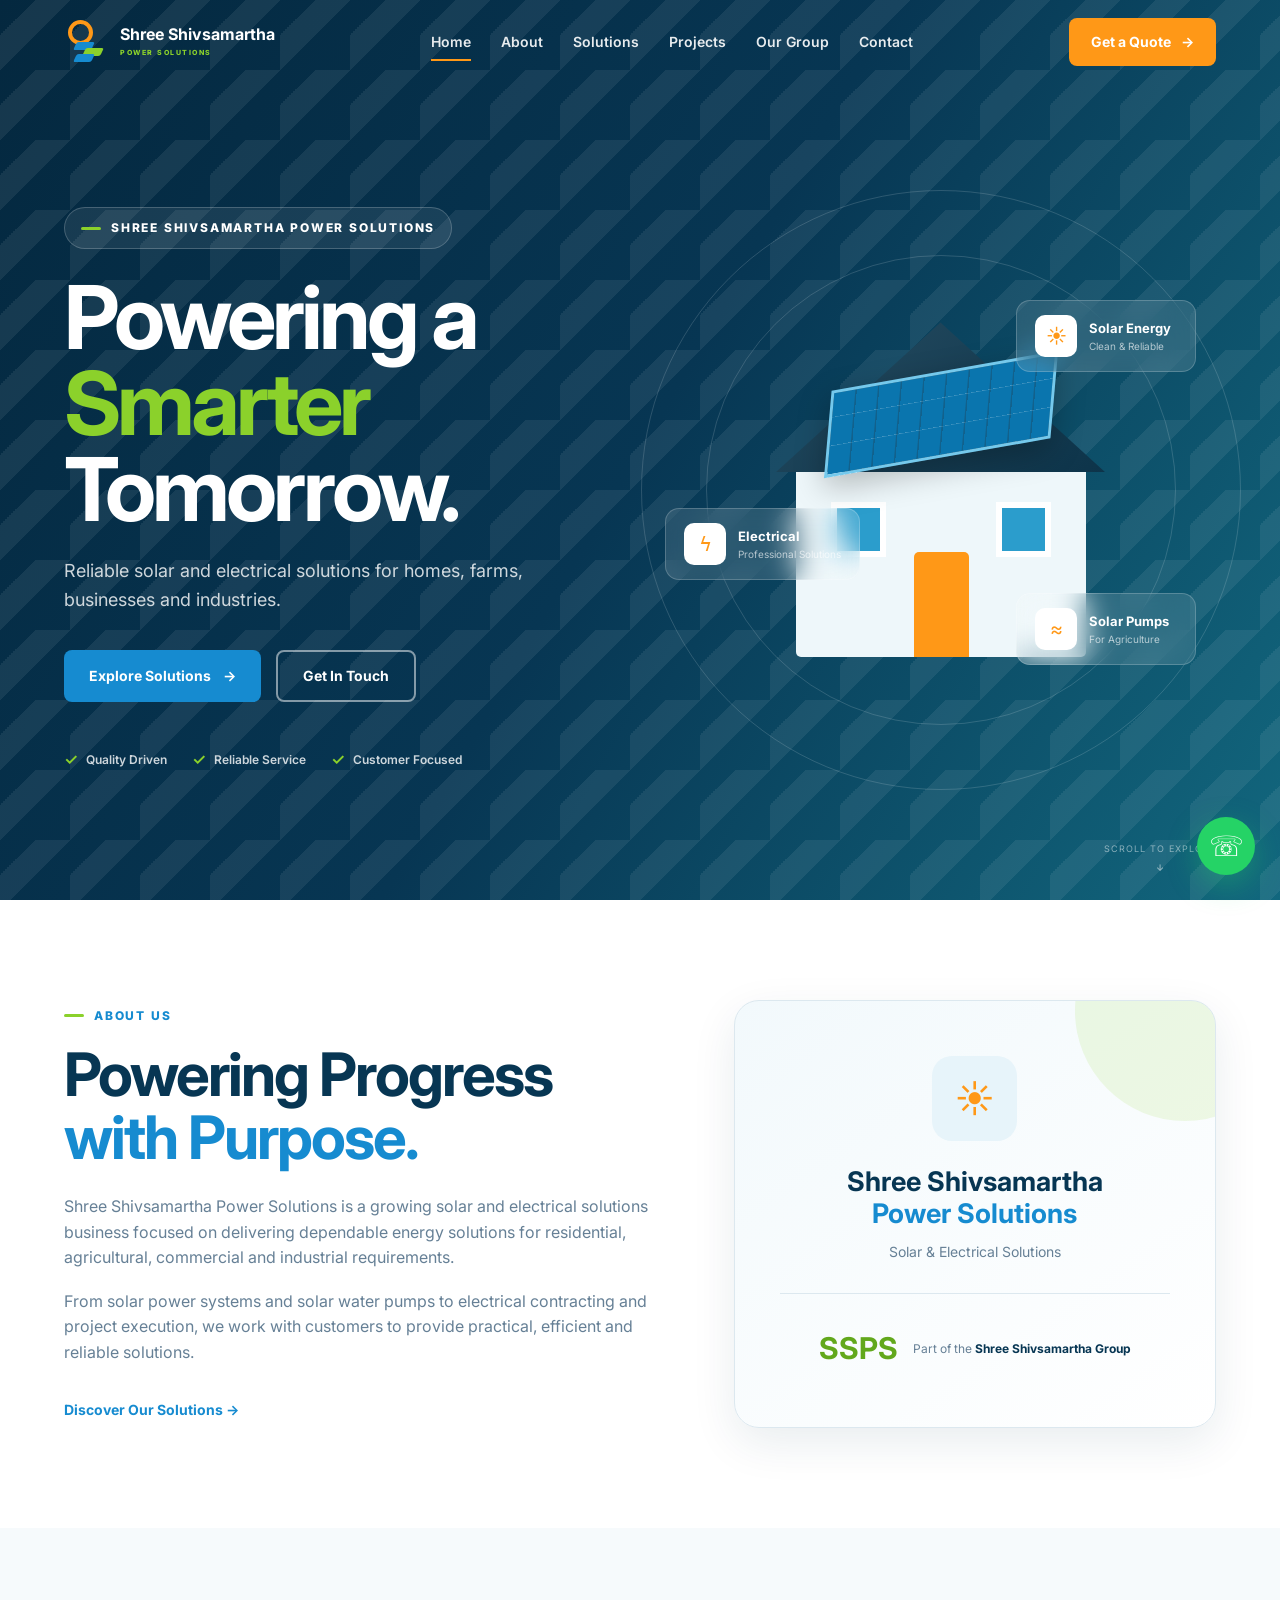
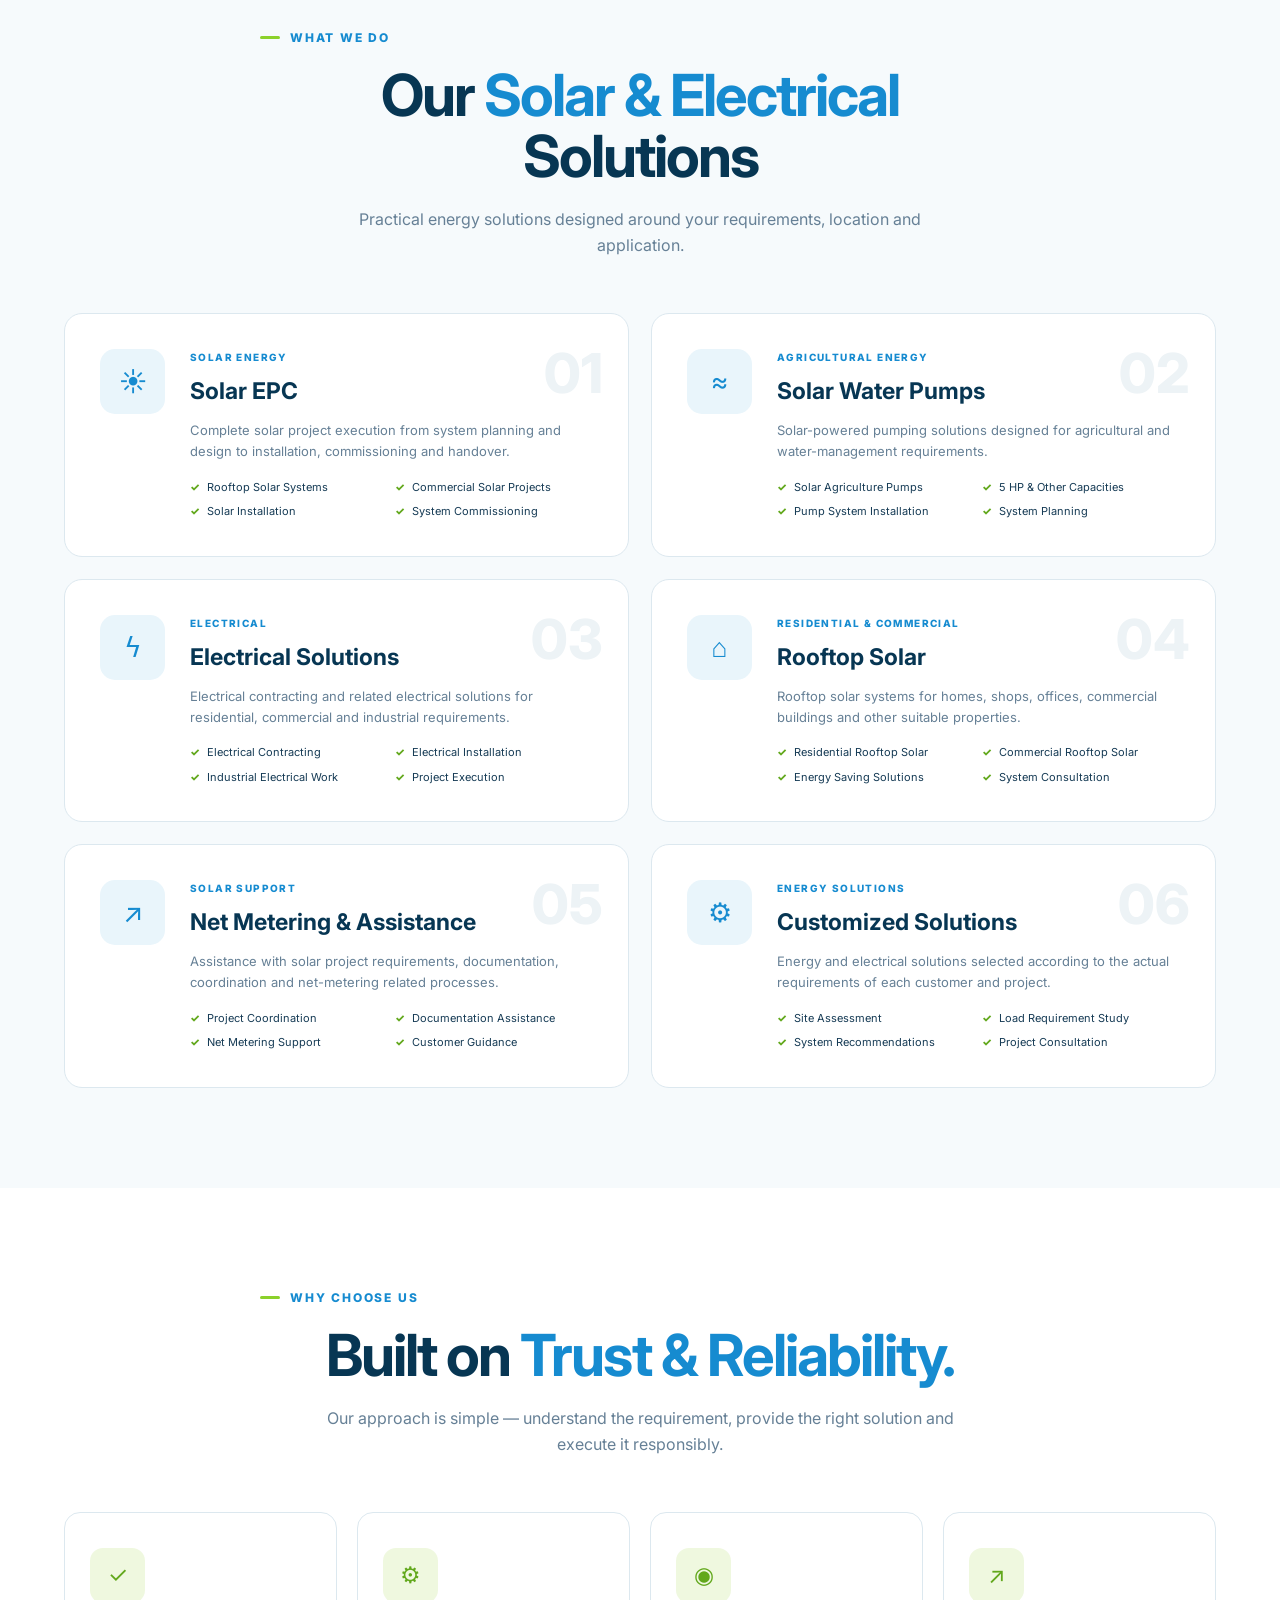
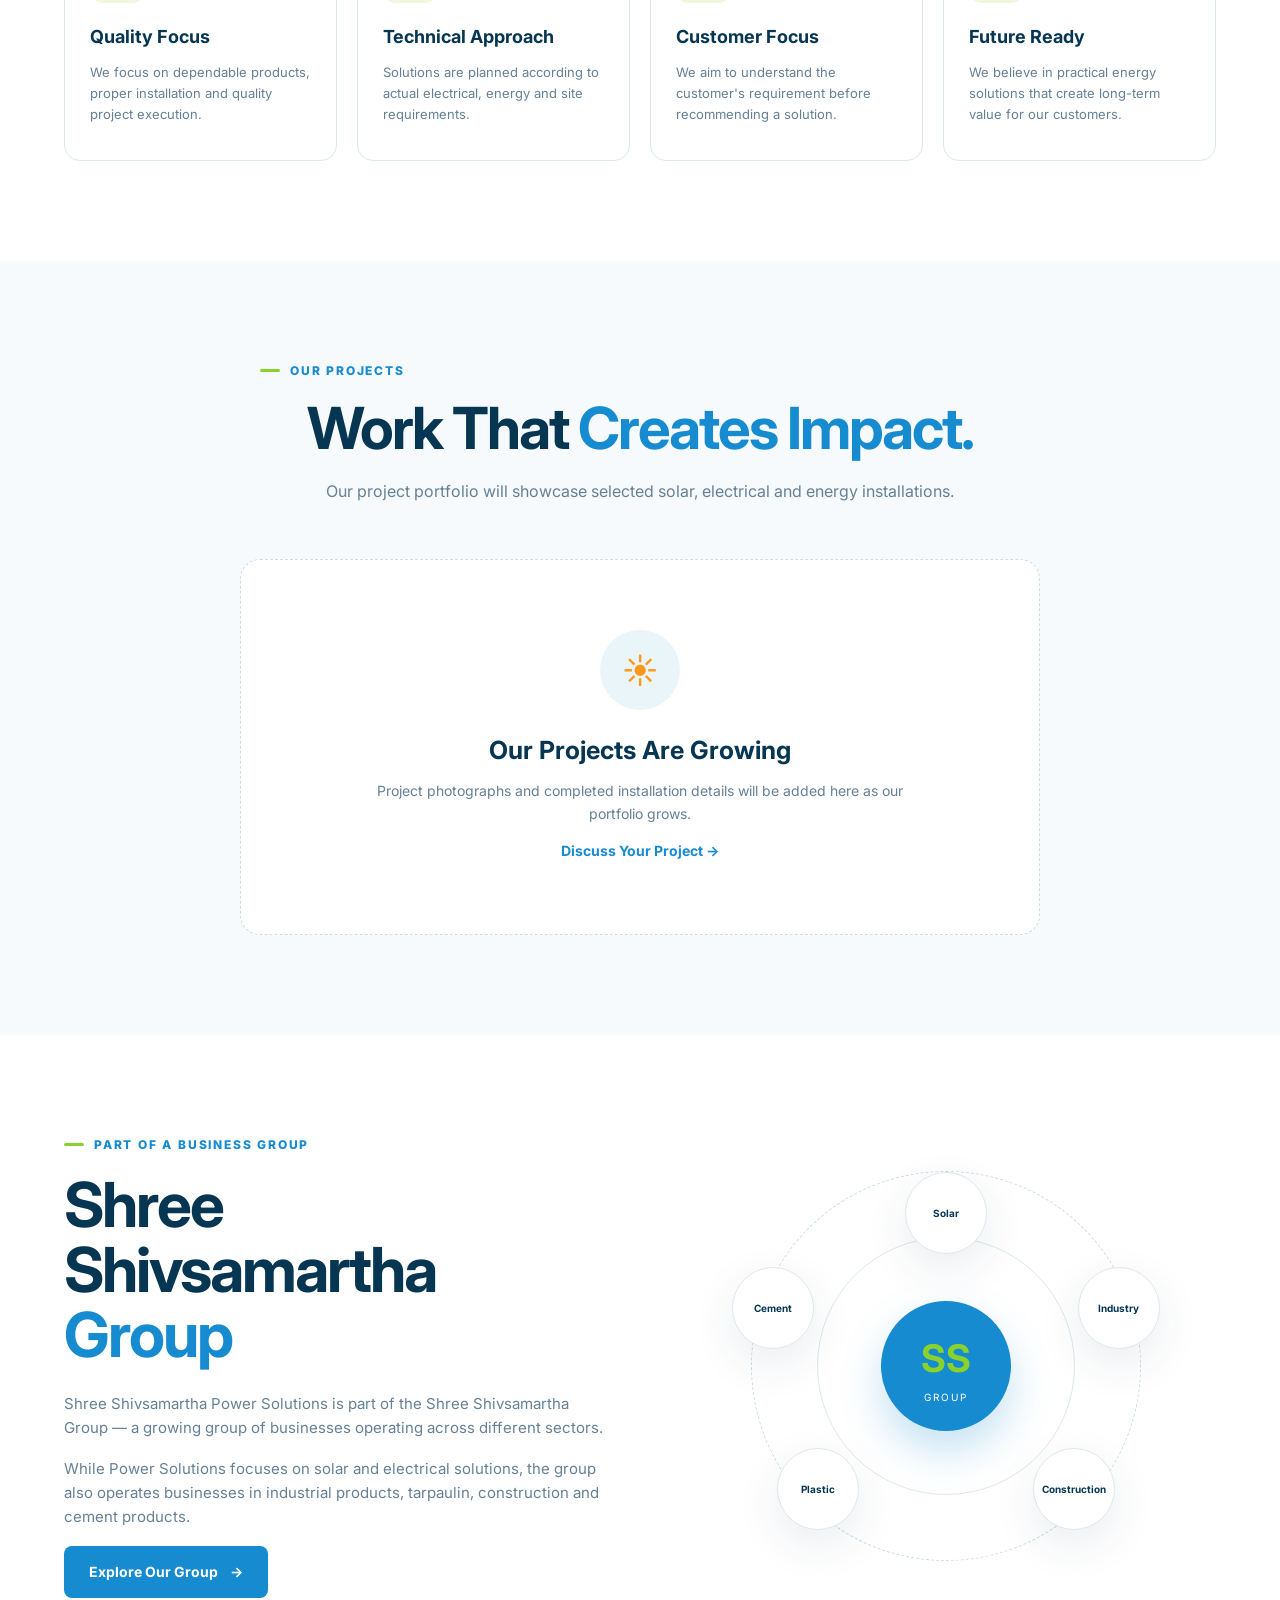
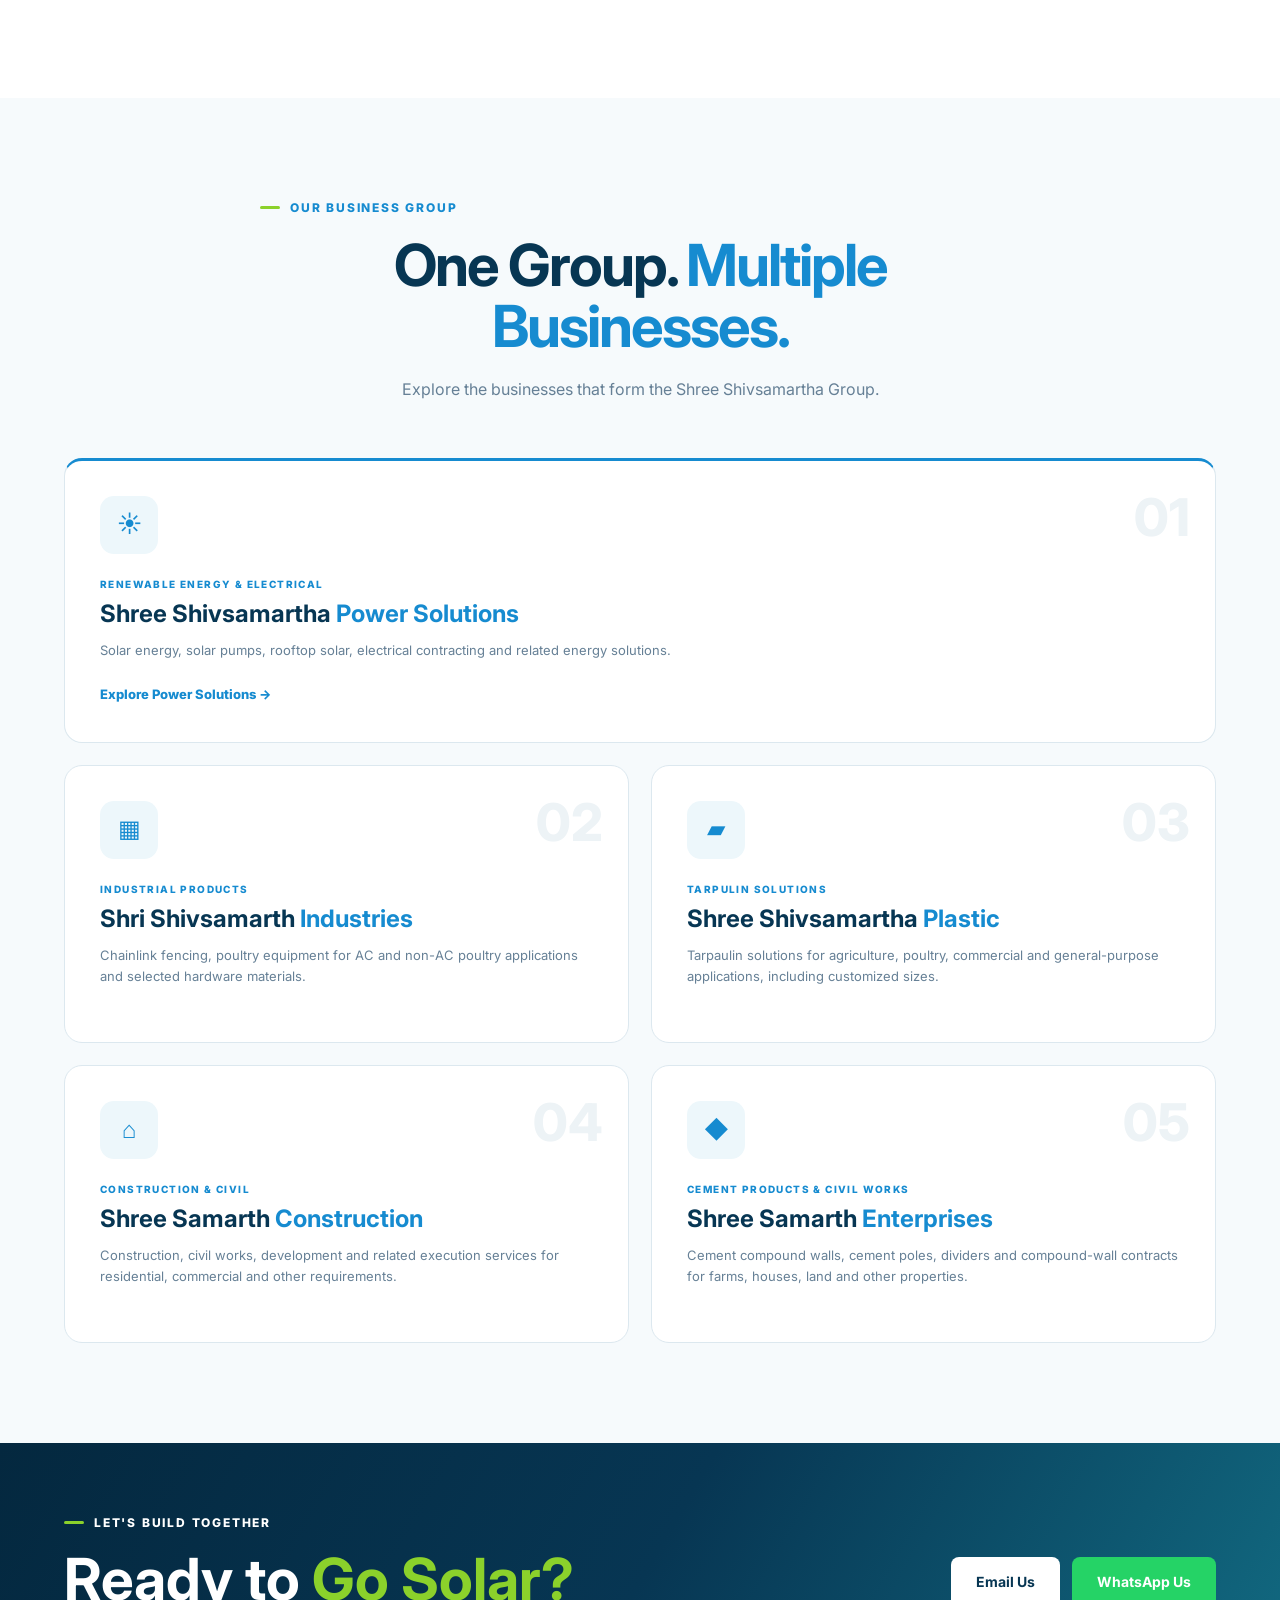
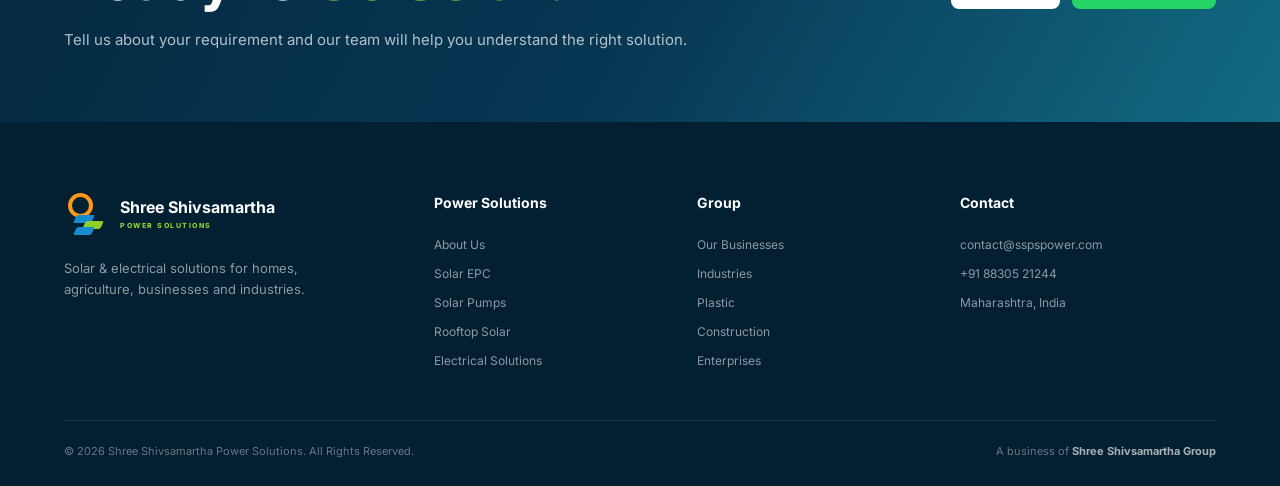
<file: index.html>
<!DOCTYPE html>
<html lang="en">
<head>
    <meta charset="UTF-8">
    <meta name="viewport" content="width=device-width, initial-scale=1.0">

    <title>Shree Shivsamartha Power Solutions | Solar & Electrical Solutions</title>

    <meta name="description"
        content="Shree Shivsamartha Power Solutions provides solar EPC, rooftop solar, solar water pumping systems, electrical contracting and energy solutions for homes, farms, businesses and industries.">

    <link rel="stylesheet" href="css/style.css">
</head>

<body>

<!-- =========================================================
     HEADER
========================================================= -->

<header class="site-header" id="header">

    <div class="container nav-container">

        <a href="#home" class="brand">

            <div class="brand-mark">
                <span class="sun"></span>
                <span class="panel panel-one"></span>
                <span class="panel panel-two"></span>
                <span class="panel panel-three"></span>
            </div>

            <div class="brand-text">
                <strong>Shree Shivsamartha</strong>
                <small>POWER SOLUTIONS</small>
            </div>

        </a>


        <nav class="main-nav" id="mainNav">

            <a href="#home" class="active">Home</a>
            <a href="#about">About</a>
            <a href="#solutions">Solutions</a>
            <a href="#projects">Projects</a>
            <a href="#group">Our Group</a>
            <a href="#contact">Contact</a>

        </nav>


        <a href="#contact" class="nav-button">
            Get a Quote <span>→</span>
        </a>


        <button class="menu-toggle" id="menuToggle" aria-label="Open menu">
            ☰
        </button>

    </div>

</header>


<main>

<!-- =========================================================
     HERO
========================================================= -->

<section class="hero" id="home">

    <div class="hero-pattern"></div>

    <div class="container hero-container">

        <div class="hero-content">

            <div class="eyebrow hero-eyebrow">
                <span></span>
                SHREE SHIVSAMARTHA POWER SOLUTIONS
            </div>

            <h1>
                Powering a
                <span>Smarter</span>
                Tomorrow.
            </h1>

            <p class="hero-description">
                Reliable solar and electrical solutions for homes,
                farms, businesses and industries.
            </p>

            <div class="hero-buttons">

                <a href="#solutions" class="btn btn-primary">
                    Explore Solutions
                    <span>→</span>
                </a>

                <a href="#contact" class="btn btn-outline">
                    Get In Touch
                </a>

            </div>


            <div class="hero-points">

                <div>
                    <span>✓</span>
                    Quality Driven
                </div>

                <div>
                    <span>✓</span>
                    Reliable Service
                </div>

                <div>
                    <span>✓</span>
                    Customer Focused
                </div>

            </div>

        </div>


        <!-- HERO VISUAL -->

        <div class="hero-visual">

            <div class="solar-orbit orbit-one"></div>
            <div class="solar-orbit orbit-two"></div>

            <div class="solar-house">

                <div class="house-roof"></div>

                <div class="solar-panel-large">
                    <div></div>
                    <div></div>
                    <div></div>
                    <div></div>
                </div>

                <div class="house-body">

                    <div class="window window-one"></div>
                    <div class="window window-two"></div>

                    <div class="door"></div>

                </div>

            </div>


            <div class="floating-card card-solar">

                <div class="card-icon">☀</div>

                <div>
                    <strong>Solar Energy</strong>
                    <small>Clean & Reliable</small>
                </div>

            </div>


            <div class="floating-card card-pump">

                <div class="card-icon">≈</div>

                <div>
                    <strong>Solar Pumps</strong>
                    <small>For Agriculture</small>
                </div>

            </div>


            <div class="floating-card card-electrical">

                <div class="card-icon">ϟ</div>

                <div>
                    <strong>Electrical</strong>
                    <small>Professional Solutions</small>
                </div>

            </div>

        </div>

    </div>


    <div class="scroll-indicator">
        <span>SCROLL TO EXPLORE</span>
        <b>↓</b>
    </div>

</section>


<!-- =========================================================
     ABOUT SSPS
========================================================= -->

<section class="about section-padding" id="about">

    <div class="container">

        <div class="section-grid">

            <div class="about-content reveal">

                <div class="eyebrow">
                    <span></span>
                    ABOUT US
                </div>

                <h2>
                    Powering Progress
                    <span>with Purpose.</span>
                </h2>

                <p>
                    Shree Shivsamartha Power Solutions is a growing
                    solar and electrical solutions business focused on
                    delivering dependable energy solutions for
                    residential, agricultural, commercial and
                    industrial requirements.
                </p>

                <p>
                    From solar power systems and solar water pumps
                    to electrical contracting and project execution,
                    we work with customers to provide practical,
                    efficient and reliable solutions.
                </p>

                <a href="#solutions" class="text-link">
                    Discover Our Solutions →
                </a>

            </div>


            <div class="about-card reveal">

                <div class="about-card-glow"></div>

                <div class="about-icon">
                    ☀
                </div>

                <h3>
                    Shree Shivsamartha
                    <span>Power Solutions</span>
                </h3>

                <p>
                    Solar & Electrical Solutions
                </p>

                <div class="about-divider"></div>

                <div class="about-stat">

                    <strong>SSPS</strong>

                    <span>
                        Part of the
                        <b>Shree Shivsamartha Group</b>
                    </span>

                </div>

            </div>

        </div>

    </div>

</section>


<!-- =========================================================
     SOLUTIONS
========================================================= -->

<section class="solutions section-padding" id="solutions">

    <div class="container">

        <div class="section-heading reveal">

            <div class="eyebrow">
                <span></span>
                WHAT WE DO
            </div>

            <h2>
                Our
                <span>Solar & Electrical</span>
                Solutions
            </h2>

            <p>
                Practical energy solutions designed around your
                requirements, location and application.
            </p>

        </div>


        <div class="solutions-grid">


            <!-- SOLUTION 01 -->

            <article class="solution-card reveal">

                <div class="solution-number">01</div>

                <div class="solution-icon">
                    ☀
                </div>

                <div class="solution-content">

                    <div class="solution-label">
                        SOLAR ENERGY
                    </div>

                    <h3>Solar EPC</h3>

                    <p>
                        Complete solar project execution from
                        system planning and design to installation,
                        commissioning and handover.
                    </p>

                    <ul>
                        <li>Rooftop Solar Systems</li>
                        <li>Commercial Solar Projects</li>
                        <li>Solar Installation</li>
                        <li>System Commissioning</li>
                    </ul>

                </div>

            </article>


            <!-- SOLUTION 02 -->

            <article class="solution-card reveal">

                <div class="solution-number">02</div>

                <div class="solution-icon">
                    ≈
                </div>

                <div class="solution-content">

                    <div class="solution-label">
                        AGRICULTURAL ENERGY
                    </div>

                    <h3>Solar Water Pumps</h3>

                    <p>
                        Solar-powered pumping solutions designed
                        for agricultural and water-management
                        requirements.
                    </p>

                    <ul>
                        <li>Solar Agriculture Pumps</li>
                        <li>5 HP & Other Capacities</li>
                        <li>Pump System Installation</li>
                        <li>System Planning</li>
                    </ul>

                </div>

            </article>


            <!-- SOLUTION 03 -->

            <article class="solution-card reveal">

                <div class="solution-number">03</div>

                <div class="solution-icon">
                    ϟ
                </div>

                <div class="solution-content">

                    <div class="solution-label">
                        ELECTRICAL
                    </div>

                    <h3>Electrical Solutions</h3>

                    <p>
                        Electrical contracting and related
                        electrical solutions for residential,
                        commercial and industrial requirements.
                    </p>

                    <ul>
                        <li>Electrical Contracting</li>
                        <li>Electrical Installation</li>
                        <li>Industrial Electrical Work</li>
                        <li>Project Execution</li>
                    </ul>

                </div>

            </article>


            <!-- SOLUTION 04 -->

            <article class="solution-card reveal">

                <div class="solution-number">04</div>

                <div class="solution-icon">
                    ⌂
                </div>

                <div class="solution-content">

                    <div class="solution-label">
                        RESIDENTIAL & COMMERCIAL
                    </div>

                    <h3>Rooftop Solar</h3>

                    <p>
                        Rooftop solar systems for homes, shops,
                        offices, commercial buildings and other
                        suitable properties.
                    </p>

                    <ul>
                        <li>Residential Rooftop Solar</li>
                        <li>Commercial Rooftop Solar</li>
                        <li>Energy Saving Solutions</li>
                        <li>System Consultation</li>
                    </ul>

                </div>

            </article>


            <!-- SOLUTION 05 -->

            <article class="solution-card reveal">

                <div class="solution-number">05</div>

                <div class="solution-icon">
                    ↗
                </div>

                <div class="solution-content">

                    <div class="solution-label">
                        SOLAR SUPPORT
                    </div>

                    <h3>Net Metering & Assistance</h3>

                    <p>
                        Assistance with solar project requirements,
                        documentation, coordination and net-metering
                        related processes.
                    </p>

                    <ul>
                        <li>Project Coordination</li>
                        <li>Documentation Assistance</li>
                        <li>Net Metering Support</li>
                        <li>Customer Guidance</li>
                    </ul>

                </div>

            </article>


            <!-- SOLUTION 06 -->

            <article class="solution-card reveal">

                <div class="solution-number">06</div>

                <div class="solution-icon">
                    ⚙
                </div>

                <div class="solution-content">

                    <div class="solution-label">
                        ENERGY SOLUTIONS
                    </div>

                    <h3>Customized Solutions</h3>

                    <p>
                        Energy and electrical solutions selected
                        according to the actual requirements of
                        each customer and project.
                    </p>

                    <ul>
                        <li>Site Assessment</li>
                        <li>Load Requirement Study</li>
                        <li>System Recommendations</li>
                        <li>Project Consultation</li>
                    </ul>

                </div>

            </article>

        </div>

    </div>

</section>


<!-- =========================================================
     WHY SSPS
========================================================= -->

<section class="why-us section-padding">

    <div class="container">

        <div class="section-heading reveal">

            <div class="eyebrow">
                <span></span>
                WHY CHOOSE US
            </div>

            <h2>
                Built on
                <span>Trust & Reliability.</span>
            </h2>

            <p>
                Our approach is simple — understand the requirement,
                provide the right solution and execute it responsibly.
            </p>

        </div>


        <div class="why-grid">

            <div class="why-card reveal">
                <div class="why-icon">✓</div>
                <h3>Quality Focus</h3>
                <p>
                    We focus on dependable products, proper
                    installation and quality project execution.
                </p>
            </div>


            <div class="why-card reveal">
                <div class="why-icon">⚙</div>
                <h3>Technical Approach</h3>
                <p>
                    Solutions are planned according to actual
                    electrical, energy and site requirements.
                </p>
            </div>


            <div class="why-card reveal">
                <div class="why-icon">◉</div>
                <h3>Customer Focus</h3>
                <p>
                    We aim to understand the customer's requirement
                    before recommending a solution.
                </p>
            </div>


            <div class="why-card reveal">
                <div class="why-icon">↗</div>
                <h3>Future Ready</h3>
                <p>
                    We believe in practical energy solutions that
                    create long-term value for our customers.
                </p>
            </div>

        </div>

    </div>

</section>


<!-- =========================================================
     PROJECTS
========================================================= -->

<section class="projects section-padding" id="projects">

    <div class="container">

        <div class="section-heading reveal">

            <div class="eyebrow">
                <span></span>
                OUR PROJECTS
            </div>

            <h2>
                Work That
                <span>Creates Impact.</span>
            </h2>

            <p>
                Our project portfolio will showcase selected
                solar, electrical and energy installations.
            </p>

        </div>


        <div class="project-placeholder reveal">

            <div class="project-placeholder-icon">
                ☀
            </div>

            <h3>Our Projects Are Growing</h3>

            <p>
                Project photographs and completed installation
                details will be added here as our portfolio grows.
            </p>

            <a href="#contact" class="text-link">
                Discuss Your Project →
            </a>

        </div>

    </div>

</section>


<!-- =========================================================
     GROUP INTRODUCTION
========================================================= -->

<section class="group-intro section-padding" id="group">

    <div class="container">

        <div class="group-intro-grid">

            <div class="group-content reveal">

                <div class="eyebrow">
                    <span></span>
                    PART OF A BUSINESS GROUP
                </div>

                <h2>
                    Shree Shivsamartha
                    <span>Group</span>
                </h2>

                <p>
                    Shree Shivsamartha Power Solutions is part of
                    the Shree Shivsamartha Group — a growing group
                    of businesses operating across different sectors.
                </p>

                <p>
                    While Power Solutions focuses on solar and
                    electrical solutions, the group also operates
                    businesses in industrial products, tarpaulin,
                    construction and cement products.
                </p>

                <a href="#businesses" class="btn btn-primary">
                    Explore Our Group
                    <span>→</span>
                </a>

            </div>


            <div class="group-visual reveal">

                <div class="group-circle">

                    <div class="group-center">
                        <strong>SS</strong>
                        <small>GROUP</small>
                    </div>

                    <div class="group-dot dot-one">
                        Solar
                    </div>

                    <div class="group-dot dot-two">
                        Industry
                    </div>

                    <div class="group-dot dot-three">
                        Construction
                    </div>

                    <div class="group-dot dot-four">
                        Plastic
                    </div>

                    <div class="group-dot dot-five">
                        Cement
                    </div>

                </div>

            </div>

        </div>

    </div>

</section>


<!-- =========================================================
     BUSINESS GROUP CARDS
========================================================= -->

<section class="businesses section-padding" id="businesses">

    <div class="container">

        <div class="section-heading reveal">

            <div class="eyebrow">
                <span></span>
                OUR BUSINESS GROUP
            </div>

            <h2>
                One Group.
                <span>Multiple Businesses.</span>
            </h2>

            <p>
                Explore the businesses that form the
                Shree Shivsamartha Group.
            </p>

        </div>


        <div class="business-grid">


            <!-- POWER SOLUTIONS -->

            <article class="business-card featured reveal">

                <div class="business-number">01</div>

                <div class="business-icon">☀</div>

                <div class="business-label">
                    RENEWABLE ENERGY & ELECTRICAL
                </div>

                <h3>
                    Shree Shivsamartha
                    <span>Power Solutions</span>
                </h3>

                <p>
                    Solar energy, solar pumps, rooftop solar,
                    electrical contracting and related energy
                    solutions.
                </p>

                <a href="power-solutions.html" class="business-link">
    Explore Power Solutions →
</a>

            </article>


            <!-- INDUSTRIES -->

            <article class="business-card reveal">

                <div class="business-number">02</div>

                <div class="business-icon">▦</div>

                <div class="business-label">
                    INDUSTRIAL PRODUCTS
                </div>

                <h3>
                    Shri Shivsamarth
                    <span>Industries</span>
                </h3>

                <p>
                    Chainlink fencing, poultry equipment for
                    AC and non-AC poultry applications and
                    selected hardware materials.
                </p>

                

            </article>


            <!-- PLASTIC -->

            <article class="business-card reveal">

                <div class="business-number">03</div>

                <div class="business-icon">▰</div>

                <div class="business-label">
                    TARPULIN SOLUTIONS
                </div>

                <h3>
                    Shree Shivsamartha
                    <span>Plastic</span>
                </h3>

                <p>
                    Tarpaulin solutions for agriculture,
                    poultry, commercial and general-purpose
                    applications, including customized sizes.
                </p>

                

            </article>


            <!-- CONSTRUCTION -->

            <article class="business-card reveal">

                <div class="business-number">04</div>

                <div class="business-icon">⌂</div>

                <div class="business-label">
                    CONSTRUCTION & CIVIL
                </div>

                <h3>
                    Shree Samarth
                    <span>Construction</span>
                </h3>

                <p>
                    Construction, civil works, development and
                    related execution services for residential,
                    commercial and other requirements.
                </p>

                

            </article>


            <!-- ENTERPRISES -->

            <article class="business-card reveal">

                <div class="business-number">05</div>

                <div class="business-icon">◆</div>

                <div class="business-label">
                    CEMENT PRODUCTS & CIVIL WORKS
                </div>

                <h3>
                    Shree Samarth
                    <span>Enterprises</span>
                </h3>

                <p>
                    Cement compound walls, cement poles,
                    dividers and compound-wall contracts for
                    farms, houses, land and other properties.
                </p>

                

            </article>

        </div>

    </div>

</section>


<!-- =========================================================
     CTA
========================================================= -->

<section class="cta" id="contact">

    <div class="container">

        <div class="cta-box">

            <div class="cta-content">

                <div class="eyebrow">
                    <span></span>
                    LET'S BUILD TOGETHER
                </div>

                <h2>
                    Ready to
                    <span>Go Solar?</span>
                </h2>

                <p>
                    Tell us about your requirement and our team
                    will help you understand the right solution.
                </p>

            </div>


            <div class="cta-buttons">

                <a href="mailto:contact@sspspower.com"
                   class="btn btn-white">
                    Email Us
                </a>

                <a href="https://wa.me/918830521244"
                   target="_blank"
                   class="btn btn-whatsapp">
                    WhatsApp Us
                </a>

            </div>

        </div>

    </div>

</section>


<!-- =========================================================
     FOOTER
========================================================= -->

<footer class="site-footer">

    <div class="container">

        <div class="footer-grid">


            <div class="footer-brand">

                <a href="#home" class="brand">

                    <div class="brand-mark">
                        <span class="sun"></span>
                        <span class="panel panel-one"></span>
                        <span class="panel panel-two"></span>
                        <span class="panel panel-three"></span>
                    </div>

                    <div class="brand-text">
                        <strong>Shree Shivsamartha</strong>
                        <small>POWER SOLUTIONS</small>
                    </div>

                </a>

                <p>
                    Solar & electrical solutions for homes,
                    agriculture, businesses and industries.
                </p>

            </div>


            <div class="footer-column">

                <h4>Power Solutions</h4>

                <a href="#about">About Us</a>
                <a href="#solutions">Solar EPC</a>
                <a href="#solutions">Solar Pumps</a>
                <a href="#solutions">Rooftop Solar</a>
                <a href="#solutions">Electrical Solutions</a>

            </div>


            <div class="footer-column">

                <h4>Group</h4>

                <a href="#businesses">Our Businesses</a>
                <a href="businesses/industries.html">Industries</a>
                <a href="businesses/plastic.html">Plastic</a>
                <a href="businesses/construction.html">Construction</a>
                <a href="businesses/enterprises.html">Enterprises</a>

            </div>


            <div class="footer-column">

                <h4>Contact</h4>

                <a href="mailto:contact@sspspower.com">
                    contact@sspspower.com
                </a>

                <a href="tel:+918830521244">
                    +91 88305 21244
                </a>

                <span>
                    Maharashtra, India
                </span>

            </div>

        </div>


        <div class="footer-bottom">

            <p>
                © <span id="year"></span>
                Shree Shivsamartha Power Solutions.
                All Rights Reserved.
            </p>

            <p>
                A business of
                <strong>Shree Shivsamartha Group</strong>
            </p>

        </div>

    </div>

</footer>


<!-- =========================================================
     FLOATING WHATSAPP
========================================================= -->

<a href="https://wa.me/918830521244"
   target="_blank"
   class="whatsapp-button"
   aria-label="Chat on WhatsApp">

    <span>☏</span>

</a>


<script src="js/script.js"></script>

</body>
</html>
</file>
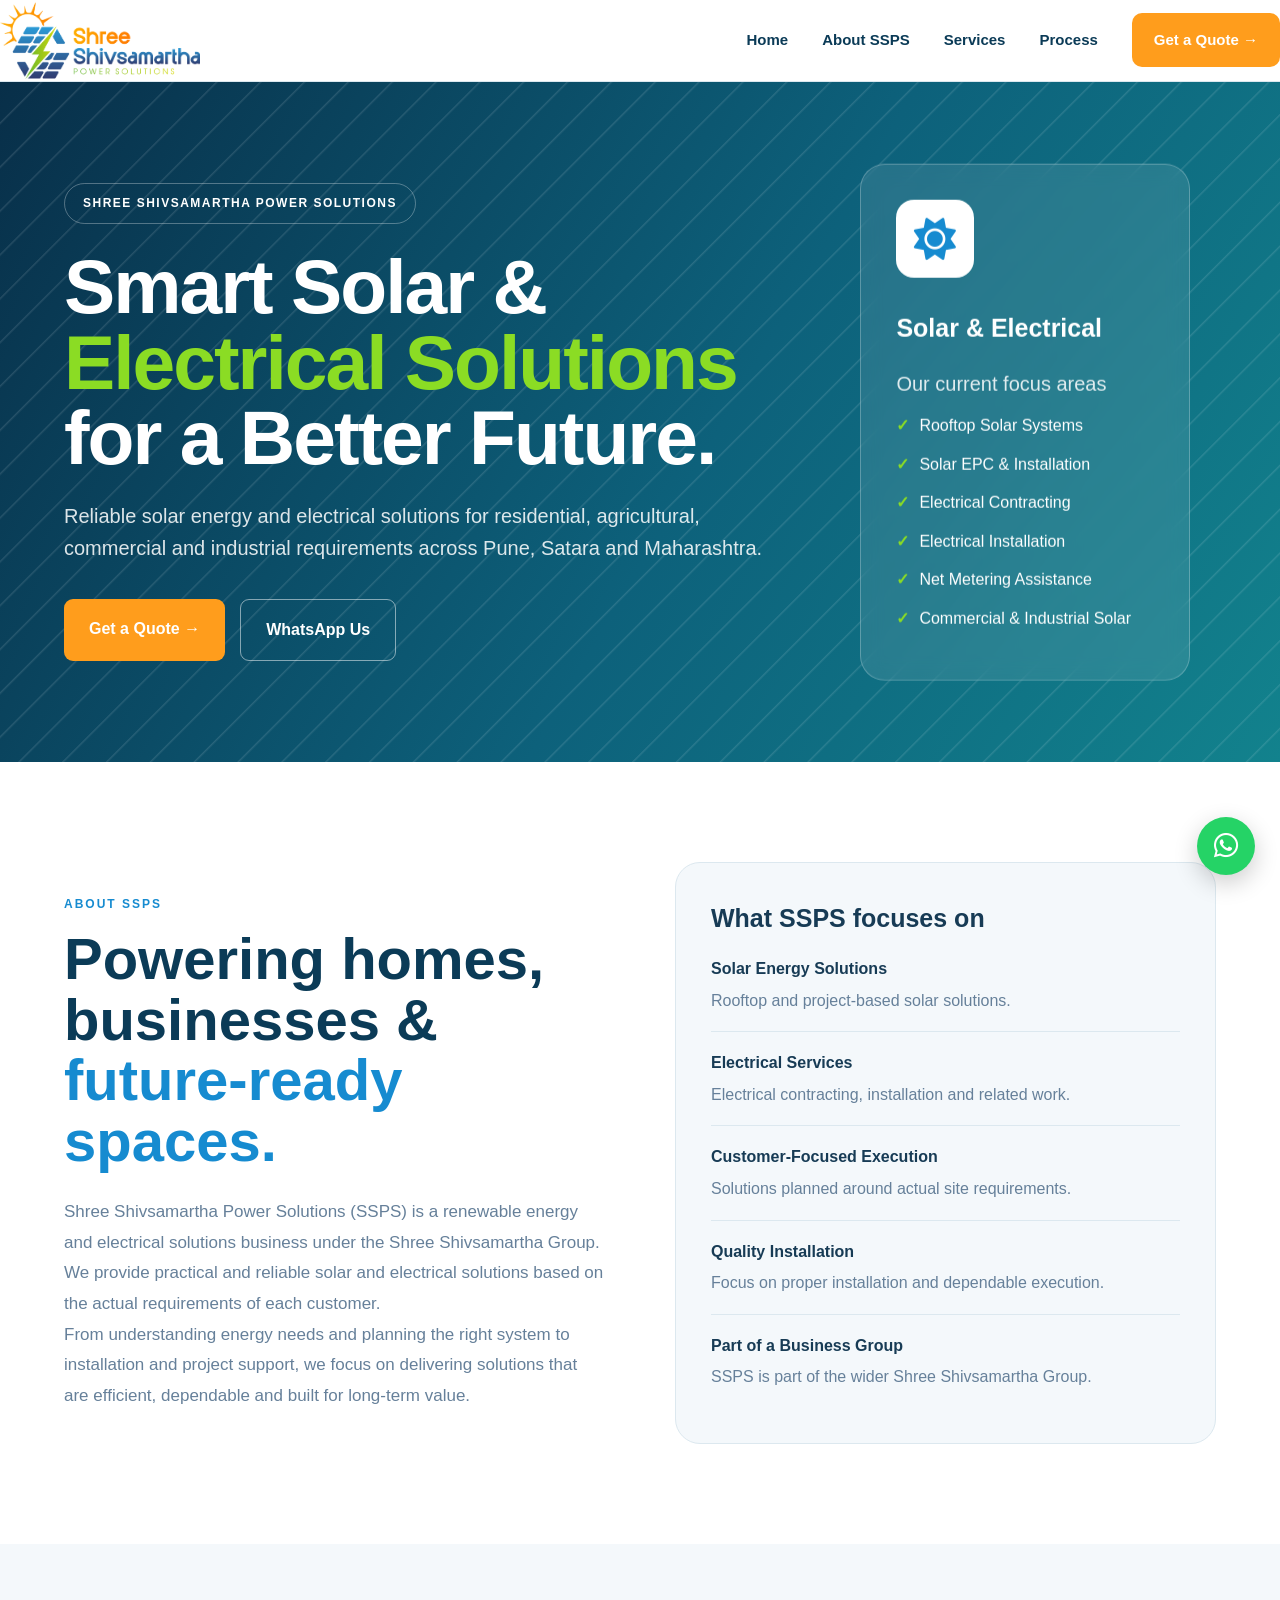
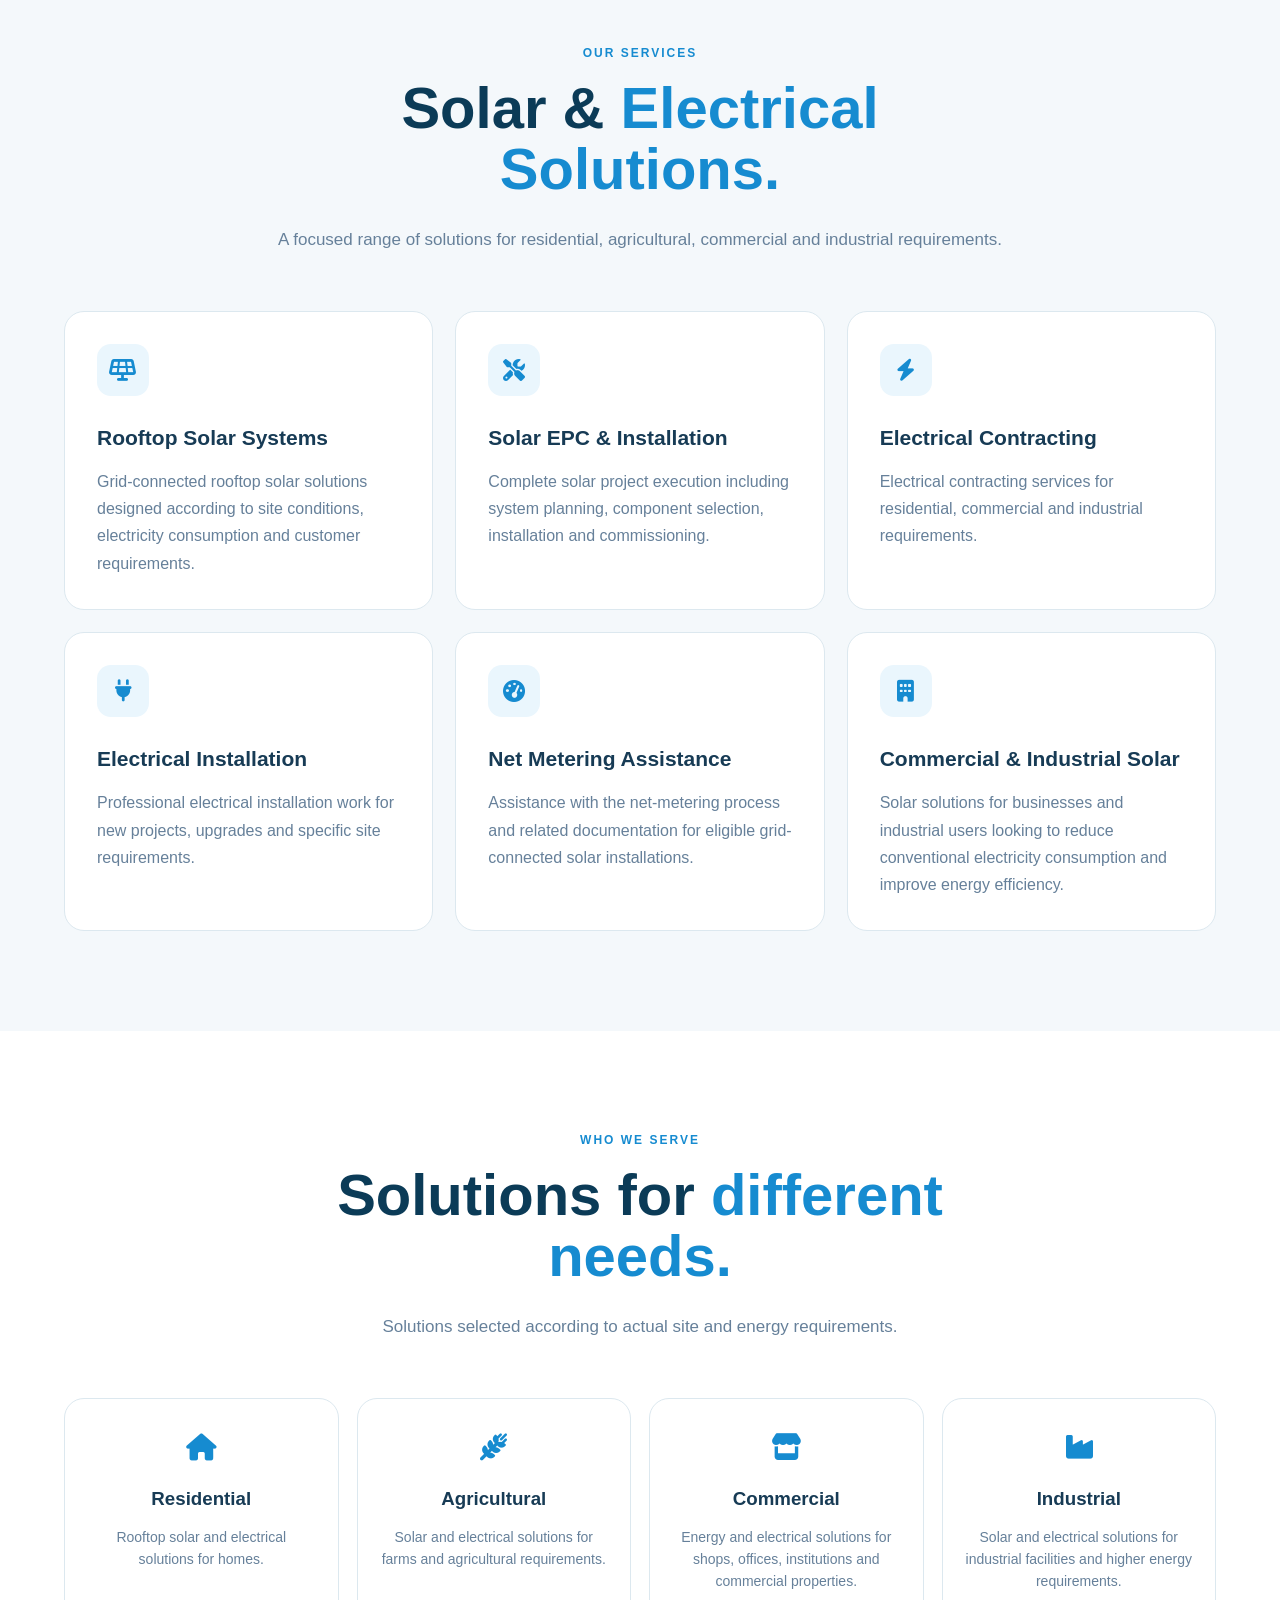
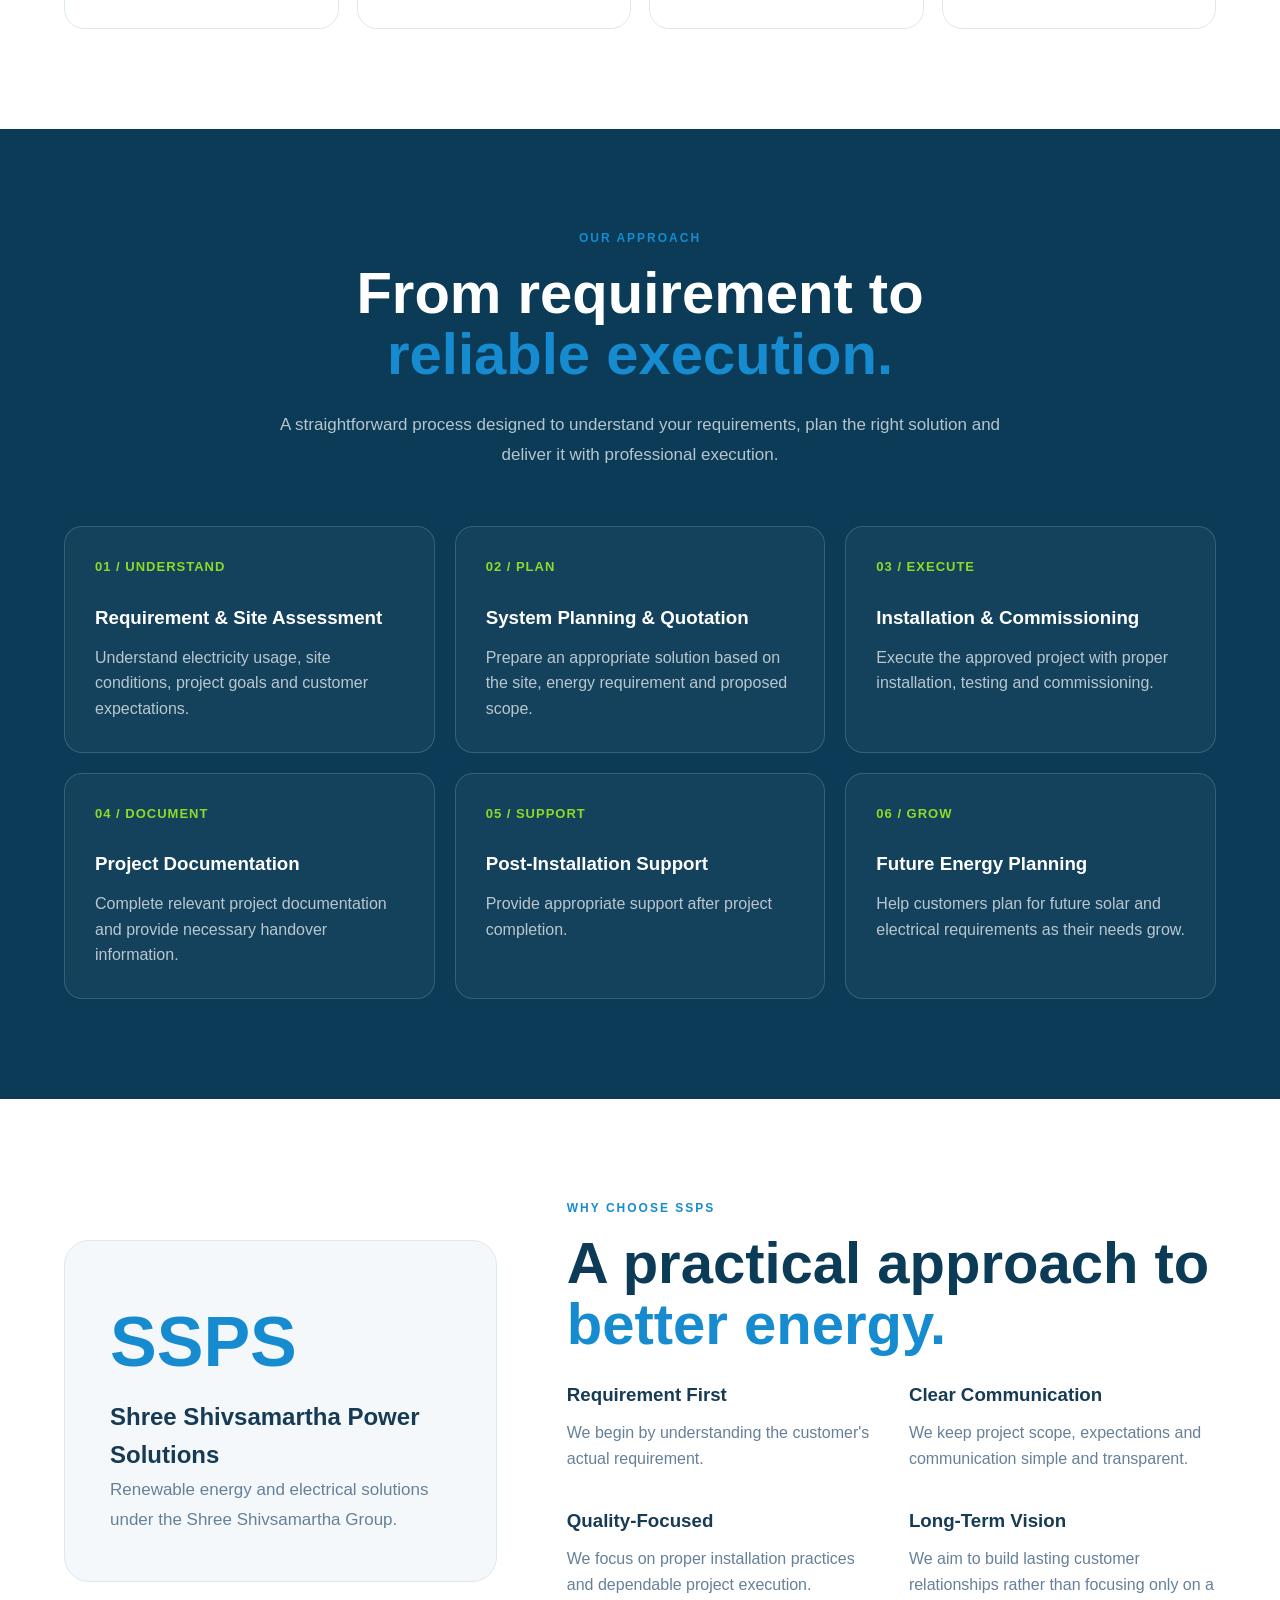
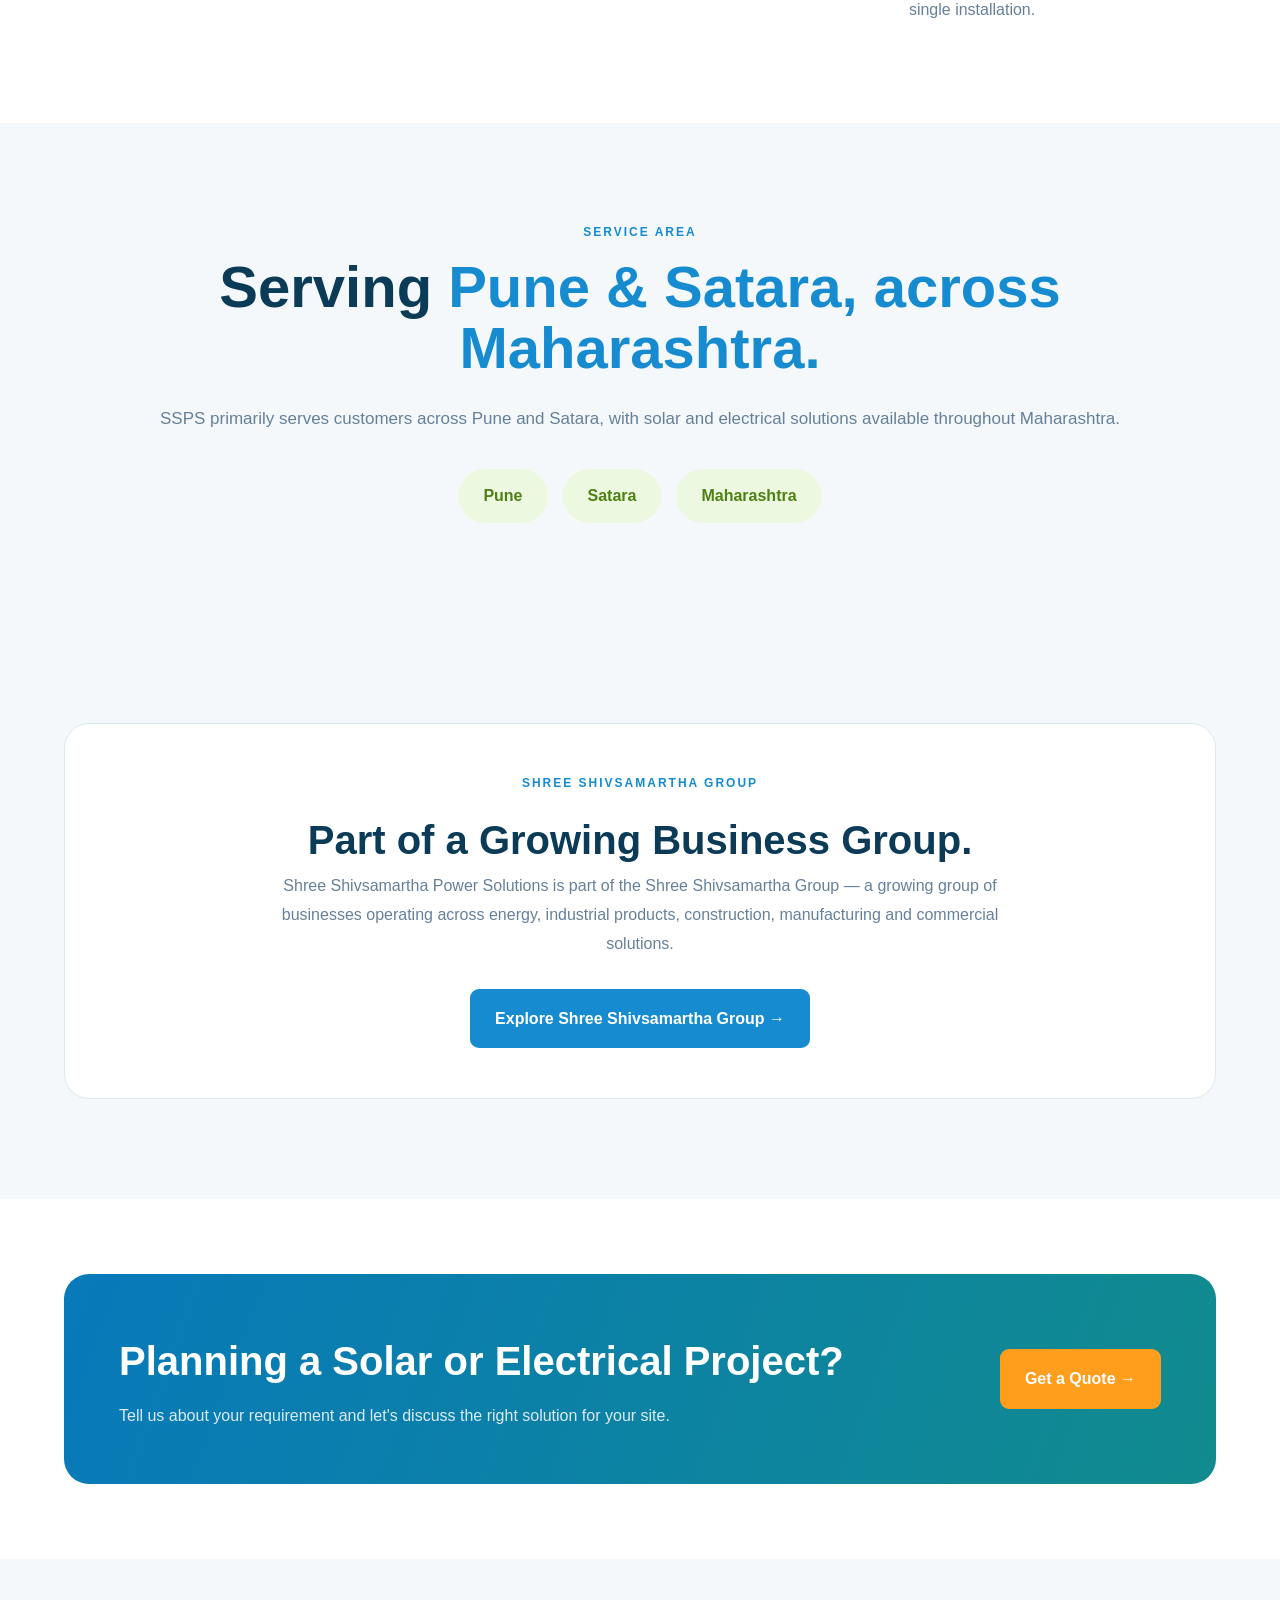
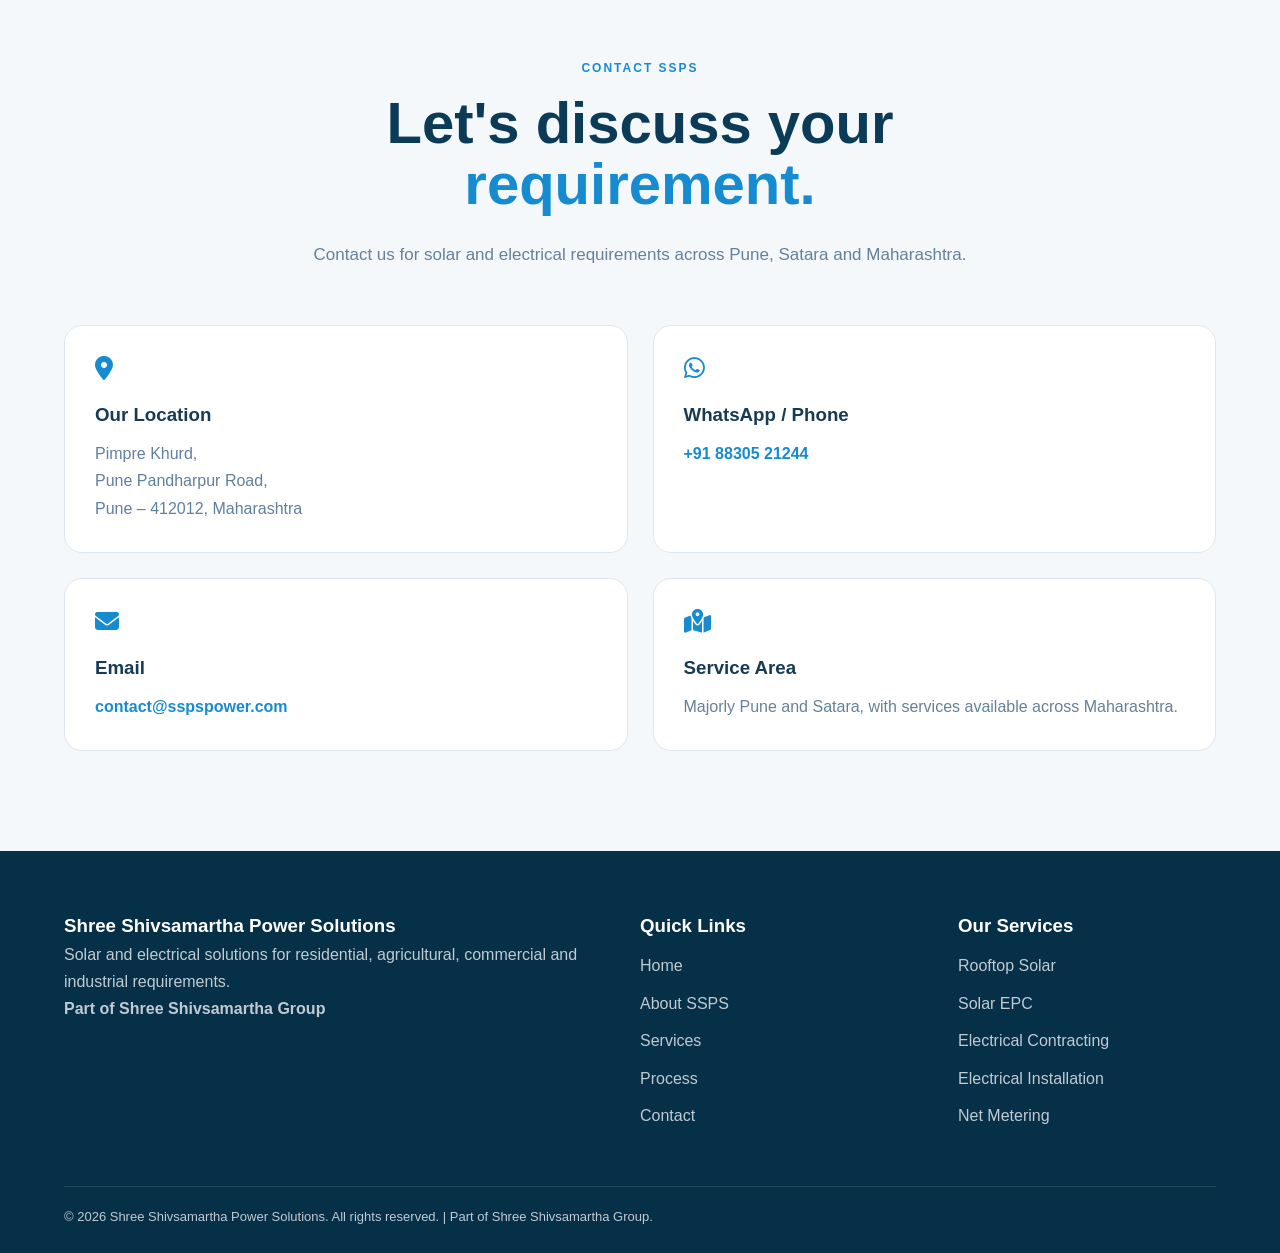
<file: power-solutions.html>
<!DOCTYPE html>
<html lang="en">
<head>
    <meta charset="UTF-8">
    <meta name="viewport" content="width=device-width, initial-scale=1.0">

    <title>Shree Shivsamartha Power Solutions | Solar & Electrical Solutions</title>

    <meta name="description"
        content="Shree Shivsamartha Power Solutions provides rooftop solar, solar EPC, electrical contracting, electrical installation and net metering assistance across Pune, Satara and Maharashtra.">

    <link rel="stylesheet" href="css/style.css">

    <!-- Font Awesome -->
    <link rel="stylesheet"
        href="https://cdnjs.cloudflare.com/ajax/libs/font-awesome/6.5.2/css/all.min.css">

    <style>
        /* =====================================================
           SSPS PAGE
        ===================================================== */

        :root {
            --ssps-blue: #0b3b57;
            --ssps-blue-light: #168bd0;
            --ssps-green: #8bdc24;
            --ssps-orange: #ff9d1c;
            --ssps-light: #f4f8fb;
            --ssps-text: #173b55;
            --ssps-muted: #66809a;
            --ssps-border: #dce8ef;
        }

        * {
            box-sizing: border-box;
        }

        html {
            scroll-behavior: smooth;
        }

        body {
            margin: 0;
            font-family: Arial, Helvetica, sans-serif;
            color: var(--ssps-text);
            background: #ffffff;
        }

        a {
            text-decoration: none;
            color: inherit;
        }

        .ssps-container {
            width: min(1180px, 90%);
            margin: auto;
        }

        /* =====================================================
           HEADER
        ===================================================== */

        .ssps-header {
            height: 82px;
            display: flex;
            align-items: center;
            justify-content: space-between;
            background: #ffffff;
            border-bottom: 1px solid var(--ssps-border);
            position: sticky;
            top: 0;
            z-index: 1000;
        }

        .ssps-logo {
            display: flex;
            align-items: center;
            gap: 12px;
        }

        .ssps-logo-mark {
            width: 46px;
            height: 46px;
            border-radius: 12px;
            background: var(--ssps-orange);
            display: flex;
            align-items: center;
            justify-content: center;
            color: #ffffff;
            font-size: 23px;
        }

        .ssps-logo-text strong {
            display: block;
            font-size: 18px;
            color: var(--ssps-blue);
        }

        .ssps-logo-text small {
            display: block;
            margin-top: 3px;
            font-size: 9px;
            letter-spacing: 2px;
            font-weight: bold;
            color: var(--ssps-green);
        }

        .ssps-nav {
            display: flex;
            align-items: center;
            gap: 34px;
        }

        .ssps-nav a {
            font-size: 15px;
            font-weight: 600;
            color: var(--ssps-blue);
        }

        .ssps-nav a:hover {
            color: var(--ssps-blue-light);
        }

        .ssps-nav .quote-btn {
            padding: 15px 22px;
            border-radius: 10px;
            color: white;
            background: var(--ssps-orange);
        }

        /* =====================================================
           HERO
        ===================================================== */

        .ssps-hero {
            min-height: 680px;
            display: flex;
            align-items: center;
            color: white;
            background:
                linear-gradient(120deg, #082f49, #0d617b 55%, #12828d);
            position: relative;
            overflow: hidden;
        }

        .ssps-hero::before {
            content: "";
            position: absolute;
            inset: 0;
            opacity: .12;
            background-image:
                repeating-linear-gradient(
                    135deg,
                    transparent 0px,
                    transparent 28px,
                    #ffffff 29px,
                    transparent 31px
                );
        }

        .ssps-hero-content {
            position: relative;
            z-index: 2;
            max-width: 730px;
        }

        .ssps-label {
            display: inline-block;
            padding: 10px 18px;
            border: 1px solid rgba(255,255,255,.3);
            border-radius: 30px;
            font-size: 12px;
            font-weight: bold;
            letter-spacing: 1.5px;
            margin-bottom: 25px;
        }

        .ssps-hero h1 {
            font-size: clamp(48px, 6vw, 78px);
            line-height: .98;
            margin: 0 0 25px;
            letter-spacing: -2px;
        }

        .ssps-hero h1 span {
            color: var(--ssps-green);
        }

        .ssps-hero p {
            max-width: 700px;
            font-size: 20px;
            line-height: 1.6;
            color: rgba(255,255,255,.86);
        }

        .ssps-buttons {
            display: flex;
            gap: 15px;
            margin-top: 35px;
            flex-wrap: wrap;
        }

        .ssps-btn {
            padding: 17px 25px;
            border-radius: 9px;
            font-weight: bold;
            display: inline-block;
        }

        .ssps-btn-primary {
            background: var(--ssps-orange);
            color: white;
        }

        .ssps-btn-secondary {
            border: 1px solid rgba(255,255,255,.5);
            color: white;
        }

        .ssps-focus-card {
            position: absolute;
            right: 7%;
            top: 50%;
            transform: translateY(-50%);
            width: 330px;
            padding: 35px;
            border-radius: 25px;
            border: 1px solid rgba(255,255,255,.25);
            background: rgba(255,255,255,.10);
            backdrop-filter: blur(10px);
            z-index: 2;
        }

        .ssps-focus-card i {
            font-size: 42px;
            color: var(--ssps-blue-light);
            background: white;
            padding: 18px;
            border-radius: 18px;
            margin-bottom: 20px;
        }

        .ssps-focus-card h3 {
            font-size: 25px;
            margin: 10px 0 20px;
        }

        .ssps-focus-card ul {
            padding: 0;
            margin: 0;
            list-style: none;
        }

        .ssps-focus-card li {
            margin: 13px 0;
        }

        .ssps-focus-card li::before {
            content: "✓";
            color: var(--ssps-green);
            font-weight: bold;
            margin-right: 10px;
        }

        /* =====================================================
           COMMON SECTIONS
        ===================================================== */

        .ssps-section {
            padding: 100px 0;
        }

        .ssps-section-light {
            background: var(--ssps-light);
        }

        .ssps-section-label {
            color: var(--ssps-blue-light);
            font-size: 12px;
            letter-spacing: 2px;
            font-weight: bold;
            margin-bottom: 15px;
        }

        .ssps-section-title {
            font-size: clamp(38px, 5vw, 58px);
            line-height: 1.05;
            margin: 0 0 25px;
            color: var(--ssps-blue);
        }

        .ssps-section-title span {
            color: var(--ssps-blue-light);
        }

        .ssps-section-text {
            color: var(--ssps-muted);
            font-size: 17px;
            line-height: 1.8;
        }

        /* =====================================================
           ABOUT
        ===================================================== */

        .ssps-about-grid {
            display: grid;
            grid-template-columns: 1fr 1fr;
            gap: 70px;
            align-items: center;
        }

        .ssps-about-card {
            padding: 35px;
            border-radius: 25px;
            background: var(--ssps-light);
            border: 1px solid var(--ssps-border);
        }

        .ssps-about-card h3 {
            font-size: 25px;
            margin-top: 0;
        }

        .ssps-about-item {
            padding: 18px 0;
            border-bottom: 1px solid var(--ssps-border);
        }

        .ssps-about-item:last-child {
            border-bottom: none;
        }

        .ssps-about-item strong {
            display: block;
            margin-bottom: 6px;
        }

        .ssps-about-item span {
            color: var(--ssps-muted);
        }

        /* =====================================================
           SERVICES
        ===================================================== */

        .ssps-center-heading {
            text-align: center;
            max-width: 750px;
            margin: 0 auto 55px;
        }

        .ssps-services-grid {
            display: grid;
            grid-template-columns: repeat(3, 1fr);
            gap: 22px;
        }

        .ssps-service-card {
            padding: 32px;
            background: white;
            border: 1px solid var(--ssps-border);
            border-radius: 20px;
            transition: .25s;
        }

        .ssps-service-card:hover {
            transform: translateY(-6px);
            box-shadow: 0 15px 40px rgba(11,59,87,.10);
        }

        .ssps-service-icon {
            width: 52px;
            height: 52px;
            border-radius: 14px;
            background: #eaf6fd;
            display: flex;
            align-items: center;
            justify-content: center;
            color: var(--ssps-blue-light);
            font-size: 22px;
            margin-bottom: 25px;
        }

        .ssps-service-card h3 {
            font-size: 21px;
            margin: 0 0 14px;
        }

        .ssps-service-card p {
            color: var(--ssps-muted);
            line-height: 1.7;
        }

        /* =====================================================
           WHO WE SERVE
        ===================================================== */

        .ssps-customer-grid {
            display: grid;
            grid-template-columns: repeat(4, 1fr);
            gap: 18px;
        }

        .ssps-customer-card {
            text-align: center;
            padding: 35px 22px;
            border: 1px solid var(--ssps-border);
            border-radius: 20px;
            background: white;
        }

        .ssps-customer-card i {
            font-size: 27px;
            color: var(--ssps-blue-light);
            margin-bottom: 18px;
        }

        .ssps-customer-card h3 {
            margin: 5px 0 12px;
        }

        .ssps-customer-card p {
            color: var(--ssps-muted);
            line-height: 1.6;
            font-size: 14px;
        }

        /* =====================================================
           PROCESS
        ===================================================== */

        .ssps-process {
            background: var(--ssps-blue);
            color: white;
        }

        .ssps-process .ssps-section-title {
            color: white;
        }

        .ssps-process-grid {
            display: grid;
            grid-template-columns: repeat(3, 1fr);
            gap: 20px;
        }

        .ssps-process-card {
            padding: 30px;
            border: 1px solid rgba(255,255,255,.15);
            background: rgba(255,255,255,.04);
            border-radius: 18px;
        }

        .ssps-process-number {
            color: var(--ssps-green);
            font-size: 13px;
            font-weight: bold;
            letter-spacing: 1px;
        }

        .ssps-process-card h3 {
            margin: 25px 0 12px;
        }

        .ssps-process-card p {
            color: rgba(255,255,255,.7);
            line-height: 1.6;
        }

        /* =====================================================
           WHY CHOOSE
        ===================================================== */

        .ssps-why-grid {
            display: grid;
            grid-template-columns: 1fr 1.5fr;
            gap: 70px;
            align-items: center;
        }

        .ssps-why-box {
            background: var(--ssps-light);
            border: 1px solid var(--ssps-border);
            padding: 45px;
            border-radius: 25px;
        }

        .ssps-why-box strong {
            font-size: 70px;
            color: var(--ssps-blue-light);
        }

        .ssps-why-items {
            display: grid;
            grid-template-columns: 1fr 1fr;
            gap: 35px;
        }

        .ssps-why-item h3 {
            margin-bottom: 10px;
        }

        .ssps-why-item p {
            color: var(--ssps-muted);
            line-height: 1.6;
        }

        /* =====================================================
           SERVICE AREA
        ===================================================== */

        .ssps-area {
            text-align: center;
        }

        .ssps-area-list {
            display: flex;
            justify-content: center;
            flex-wrap: wrap;
            gap: 15px;
            margin-top: 35px;
        }

        .ssps-area-list span {
            padding: 14px 25px;
            border-radius: 30px;
            background: #edf8e0;
            color: #4f8014;
            font-weight: bold;
        }

        /* =====================================================
           GROUP
        ===================================================== */

        .ssps-group {
            background: var(--ssps-light);
        }

        .ssps-group-box {
            padding: 50px;
            border-radius: 25px;
            background: white;
            border: 1px solid var(--ssps-border);
            text-align: center;
        }

        .ssps-group-box h2 {
            font-size: 40px;
            color: var(--ssps-blue);
            margin-top: 0;
        }

        .ssps-group-box p {
            max-width: 760px;
            margin: auto;
            color: var(--ssps-muted);
            line-height: 1.8;
        }

        /* =====================================================
           CTA
        ===================================================== */

        .ssps-cta {
            padding: 75px 0;
        }

        .ssps-cta-box {
            padding: 55px;
            border-radius: 25px;
            color: white;
            background: linear-gradient(110deg, #0879ba, #118b8e);
            display: flex;
            align-items: center;
            justify-content: space-between;
            gap: 30px;
        }

        .ssps-cta-box h2 {
            font-size: 40px;
            margin: 0 0 10px;
        }

        .ssps-cta-box p {
            margin: 0;
            color: rgba(255,255,255,.85);
        }

        /* =====================================================
           CONTACT
        ===================================================== */

        .ssps-contact {
            background: var(--ssps-light);
        }

        .ssps-contact-grid {
            display: grid;
            grid-template-columns: 1fr 1fr;
            gap: 25px;
        }

        .ssps-contact-card {
            padding: 30px;
            background: white;
            border: 1px solid var(--ssps-border);
            border-radius: 18px;
        }

        .ssps-contact-card i {
            color: var(--ssps-blue-light);
            font-size: 24px;
            margin-bottom: 15px;
        }

        .ssps-contact-card h3 {
            margin: 5px 0 10px;
        }

        .ssps-contact-card p {
            color: var(--ssps-muted);
            line-height: 1.7;
        }

        /* =====================================================
           FOOTER
        ===================================================== */

        .ssps-footer {
            padding: 60px 0 25px;
            color: rgba(255,255,255,.75);
            background: #062f48;
        }

        .ssps-footer-grid {
            display: grid;
            grid-template-columns: 2fr 1fr 1fr;
            gap: 60px;
        }

        .ssps-footer h3 {
            color: white;
        }

        .ssps-footer p {
            line-height: 1.7;
        }

        .ssps-footer a {
            display: block;
            margin: 12px 0;
        }

        .ssps-footer a:hover {
            color: var(--ssps-green);
        }

        .ssps-copyright {
            margin-top: 45px;
            padding-top: 20px;
            border-top: 1px solid rgba(255,255,255,.12);
            font-size: 13px;
        }

        /* =====================================================
           WHATSAPP
        ===================================================== */

        .ssps-whatsapp {
            position: fixed;
            right: 25px;
            bottom: 25px;
            width: 58px;
            height: 58px;
            border-radius: 50%;
            display: flex;
            align-items: center;
            justify-content: center;
            background: #25d366;
            color: white;
            font-size: 28px;
            z-index: 2000;
            box-shadow: 0 8px 25px rgba(0,0,0,.2);
        }

        /* =====================================================
           MOBILE
        ===================================================== */

        @media (max-width: 900px) {

            .ssps-nav {
                display: none;
            }

            .ssps-focus-card {
                display: none;
            }

            .ssps-about-grid,
            .ssps-why-grid,
            .ssps-contact-grid {
                grid-template-columns: 1fr;
            }

            .ssps-services-grid {
                grid-template-columns: 1fr 1fr;
            }

            .ssps-customer-grid {
                grid-template-columns: 1fr 1fr;
            }

            .ssps-process-grid {
                grid-template-columns: 1fr 1fr;
            }

            .ssps-footer-grid {
                grid-template-columns: 1fr 1fr;
            }
        }

        @media (max-width: 600px) {

            .ssps-header {
                height: 70px;
            }

            .ssps-logo-text strong {
                font-size: 15px;
            }

            .ssps-hero {
                min-height: 650px;
            }

            .ssps-hero h1 {
                font-size: 48px;
            }

            .ssps-hero p {
                font-size: 16px;
            }

            .ssps-section {
                padding: 70px 0;
            }

            .ssps-services-grid,
            .ssps-customer-grid,
            .ssps-process-grid,
            .ssps-why-items,
            .ssps-footer-grid {
                grid-template-columns: 1fr;
            }

            .ssps-cta-box {
                padding: 35px;
                flex-direction: column;
                align-items: flex-start;
            }

            .ssps-cta-box h2 {
                font-size: 30px;
            }

            .ssps-about-card,
            .ssps-group-box {
                padding: 30px;
            }

            
        }

        .ssps-logo {
                display: flex;
                align-items: center;
                text-decoration: none;
            }

            .ssps-logo img {
                width: 200px;
                height: auto;
                display: block;
            }
    </style>
</head>

<body>

<!-- =====================================================
     HEADER
===================================================== -->

<header class="ssps-header">
    <div class="ssps-container"
         style="display:flex;align-items:center;justify-content:space-between;width:100%;">

        <a href="./index.html" class="ssps-logo">
    <img src="images/ssps-logo.png" alt="Shree Shivsamartha Power Solutions">
</a>

        <nav class="ssps-nav">

            <a href="./index.html">Home</a>
            <a href="#about">About SSPS</a>
            <a href="#services">Services</a>
            <a href="#process">Process</a>
            <a href="#contact" class="quote-btn">Get a Quote →</a>

        </nav>

    </div>
</header>


<main>

<!-- =====================================================
     HERO
===================================================== -->

<section class="ssps-hero" id="home">

    <div class="ssps-container">

        <div class="ssps-hero-content">

            <div class="ssps-label">
                 SHREE SHIVSAMARTHA POWER SOLUTIONS
            </div>

            <h1>
                Smart Solar &<br>
                <span>Electrical Solutions</span><br>
                for a Better Future.
            </h1>

            <p>
                Reliable solar energy and electrical solutions for
                residential, agricultural, commercial and industrial
                requirements across Pune, Satara and Maharashtra.
            </p>

            <div class="ssps-buttons">

                <a href="#contact" class="ssps-btn ssps-btn-primary">
                    Get a Quote →
                </a>

                <a href="https://wa.me/918830521244"
                target="_blank"
                class="ssps-btn ssps-btn-secondary">
                    WhatsApp Us
                </a>

            </div>

        </div>

        <div class="ssps-focus-card">

            <i class="fa-solid fa-sun"></i>

            <h3>Solar & Electrical</h3>

            <p>Our current focus areas</p>

            <ul>
                <li>Rooftop Solar Systems</li>
                <li>Solar EPC & Installation</li>
                <li>Electrical Contracting</li>
                <li>Electrical Installation</li>
                <li>Net Metering Assistance</li>
                <li>Commercial & Industrial Solar</li>
            </ul>

        </div>

    </div>

</section>


<!-- =====================================================
     ABOUT SSPS
===================================================== -->

<section class="ssps-section" id="about">

    <div class="ssps-container">

        <div class="ssps-about-grid">

            <div>

                <div class="ssps-section-label">
                    ABOUT SSPS
                </div>

                <h2 class="ssps-section-title">
                    Powering homes,<br>
                    businesses & <span>future-ready spaces.</span>
                </h2>

                <p class="ssps-section-text">
                    Shree Shivsamartha Power Solutions (SSPS) is a
                    renewable energy and electrical solutions business
                    under the Shree Shivsamartha Group.
                </p>

                <p class="ssps-section-text">
                    We provide practical and reliable solar and
                    electrical solutions based on the actual
                    requirements of each customer.
                </p>

                <p class="ssps-section-text">
                    From understanding energy needs and planning the
                    right system to installation and project support,
                    we focus on delivering solutions that are efficient,
                    dependable and built for long-term value.
                </p>

            </div>


            <div class="ssps-about-card">

                <h3>What SSPS focuses on</h3>

                <div class="ssps-about-item">
                    <strong>Solar Energy Solutions</strong>
                    <span>Rooftop and project-based solar solutions.</span>
                </div>

                <div class="ssps-about-item">
                    <strong>Electrical Services</strong>
                    <span>Electrical contracting, installation and related work.</span>
                </div>

                <div class="ssps-about-item">
                    <strong>Customer-Focused Execution</strong>
                    <span>Solutions planned around actual site requirements.</span>
                </div>

                <div class="ssps-about-item">
                    <strong>Quality Installation</strong>
                    <span>Focus on proper installation and dependable execution.</span>
                </div>

                <div class="ssps-about-item">
                    <strong>Part of a Business Group</strong>
                    <span>SSPS is part of the wider Shree Shivsamartha Group.</span>
                </div>

            </div>

        </div>

    </div>

</section>


<!-- =====================================================
     SERVICES
===================================================== -->

<section class="ssps-section ssps-section-light" id="services">

    <div class="ssps-container">

        <div class="ssps-center-heading">

            <div class="ssps-section-label">
                OUR SERVICES
            </div>

            <h2 class="ssps-section-title">
                Solar & <span>Electrical Solutions.</span>
            </h2>

            <p class="ssps-section-text">
                A focused range of solutions for residential,
                agricultural, commercial and industrial requirements.
            </p>

        </div>


        <div class="ssps-services-grid">

            <div class="ssps-service-card">
                <div class="ssps-service-icon">
                    <i class="fa-solid fa-solar-panel"></i>
                </div>

                <h3>Rooftop Solar Systems</h3>

                <p>
                    Grid-connected rooftop solar solutions designed
                    according to site conditions, electricity
                    consumption and customer requirements.
                </p>
            </div>


            <div class="ssps-service-card">
                <div class="ssps-service-icon">
                    <i class="fa-solid fa-screwdriver-wrench"></i>
                </div>

                <h3>Solar EPC & Installation</h3>

                <p>
                    Complete solar project execution including system
                    planning, component selection, installation and
                    commissioning.
                </p>
            </div>


            <div class="ssps-service-card">
                <div class="ssps-service-icon">
                    <i class="fa-solid fa-bolt"></i>
                </div>

                <h3>Electrical Contracting</h3>

                <p>
                    Electrical contracting services for residential,
                    commercial and industrial requirements.
                </p>
            </div>


            <div class="ssps-service-card">
                <div class="ssps-service-icon">
                    <i class="fa-solid fa-plug"></i>
                </div>

                <h3>Electrical Installation</h3>

                <p>
                    Professional electrical installation work for
                    new projects, upgrades and specific site
                    requirements.
                </p>
            </div>


            <div class="ssps-service-card">
                <div class="ssps-service-icon">
                    <i class="fa-solid fa-gauge-high"></i>
                </div>

                <h3>Net Metering Assistance</h3>

                <p>
                    Assistance with the net-metering process and
                    related documentation for eligible grid-connected
                    solar installations.
                </p>
            </div>


            <div class="ssps-service-card">
                <div class="ssps-service-icon">
                    <i class="fa-solid fa-building"></i>
                </div>

                <h3>Commercial & Industrial Solar</h3>

                <p>
                    Solar solutions for businesses and industrial users
                    looking to reduce conventional electricity
                    consumption and improve energy efficiency.
                </p>
            </div>

        </div>

    </div>

</section>


<!-- =====================================================
     WHO WE SERVE
===================================================== -->

<section class="ssps-section">

    <div class="ssps-container">

        <div class="ssps-center-heading">

            <div class="ssps-section-label">
                WHO WE SERVE
            </div>

            <h2 class="ssps-section-title">
                Solutions for <span>different needs.</span>
            </h2>

            <p class="ssps-section-text">
                Solutions selected according to actual site and
                energy requirements.
            </p>

        </div>


        <div class="ssps-customer-grid">

            <div class="ssps-customer-card">
                <i class="fa-solid fa-house"></i>
                <h3>Residential</h3>
                <p>
                    Rooftop solar and electrical solutions for homes.
                </p>
            </div>


            <div class="ssps-customer-card">
                <i class="fa-solid fa-wheat-awn"></i>
                <h3>Agricultural</h3>
                <p>
                    Solar and electrical solutions for farms and
                    agricultural requirements.
                </p>
            </div>


            <div class="ssps-customer-card">
                <i class="fa-solid fa-store"></i>
                <h3>Commercial</h3>
                <p>
                    Energy and electrical solutions for shops,
                    offices, institutions and commercial properties.
                </p>
            </div>


            <div class="ssps-customer-card">
                <i class="fa-solid fa-industry"></i>
                <h3>Industrial</h3>
                <p>
                    Solar and electrical solutions for industrial
                    facilities and higher energy requirements.
                </p>
            </div>

        </div>

    </div>

</section>


<!-- =====================================================
     PROCESS
===================================================== -->

<section class="ssps-section ssps-process" id="process">

    <div class="ssps-container">

        <div class="ssps-center-heading">

            <div class="ssps-section-label">
                OUR APPROACH
            </div>

            <h2 class="ssps-section-title">
                From requirement to <span>reliable execution.</span>
            </h2>

            <p class="ssps-section-text" style="color:rgba(255,255,255,.7);">
               A straightforward process designed to understand your
                requirements, plan the right solution and deliver it
                with professional execution.
            </p>

        </div>


        <div class="ssps-process-grid">

            <div class="ssps-process-card">
                <div class="ssps-process-number">01 / UNDERSTAND</div>
                <h3>Requirement & Site Assessment</h3>
                <p>
                    Understand electricity usage, site conditions,
                    project goals and customer expectations.
                </p>
            </div>


            <div class="ssps-process-card">
                <div class="ssps-process-number">02 / PLAN</div>
                <h3>System Planning & Quotation</h3>
                <p>
                    Prepare an appropriate solution based on the
                    site, energy requirement and proposed scope.
                </p>
            </div>


            <div class="ssps-process-card">
                <div class="ssps-process-number">03 / EXECUTE</div>
                <h3>Installation & Commissioning</h3>
                <p>
                    Execute the approved project with proper
                    installation, testing and commissioning.
                </p>
            </div>


            <div class="ssps-process-card">
                <div class="ssps-process-number">04 / DOCUMENT</div>
                <h3>Project Documentation</h3>
                <p>
                    Complete relevant project documentation and
                    provide necessary handover information.
                </p>
            </div>


            <div class="ssps-process-card">
                <div class="ssps-process-number">05 / SUPPORT</div>
                <h3>Post-Installation Support</h3>
                <p>
                    Provide appropriate support after project
                    completion.
                </p>
            </div>


            <div class="ssps-process-card">
                <div class="ssps-process-number">06 / GROW</div>
                <h3>Future Energy Planning</h3>
                <p>
                    Help customers plan for future solar and
                    electrical requirements as their needs grow.
                </p>
            </div>

        </div>

    </div>

</section>


<!-- =====================================================
     WHY CHOOSE SSPS
===================================================== -->

<section class="ssps-section">

    <div class="ssps-container">

        <div class="ssps-why-grid">

            <div class="ssps-why-box">
                <strong>SSPS</strong>
                <h2>Shree Shivsamartha Power Solutions</h2>
                <p class="ssps-section-text">
                    Renewable energy and electrical solutions
                    under the Shree Shivsamartha Group.
                </p>
            </div>


            <div>

                <div class="ssps-section-label">
                    WHY CHOOSE SSPS
                </div>

                <h2 class="ssps-section-title">
                    A practical approach to
                    <span>better energy.</span>
                </h2>


                <div class="ssps-why-items">

                    <div class="ssps-why-item">
                        <h3>Requirement First</h3>
                        <p>
                            We begin by understanding the customer's
                            actual requirement.
                        </p>
                    </div>


                    <div class="ssps-why-item">
                        <h3>Clear Communication</h3>
                        <p>
                            We keep project scope, expectations and
                            communication simple and transparent.
                        </p>
                    </div>


                    <div class="ssps-why-item">
                        <h3>Quality-Focused</h3>
                        <p>
                            We focus on proper installation practices
                            and dependable project execution.
                        </p>
                    </div>


                    <div class="ssps-why-item">
                        <h3>Long-Term Vision</h3>
                        <p>
                            We aim to build lasting customer
                            relationships rather than focusing only
                            on a single installation.
                        </p>
                    </div>

                </div>

            </div>

        </div>

    </div>

</section>


<!-- =====================================================
     SERVICE AREA
===================================================== -->

<section class="ssps-section ssps-section-light">

    <div class="ssps-container">

        <div class="ssps-area">

            <div class="ssps-section-label">
                SERVICE AREA
            </div>

            <h2 class="ssps-section-title">
                Serving <span>Pune & Satara, across Maharashtra.</span>
            </h2>

            <p class="ssps-section-text">
                SSPS primarily serves customers across Pune and Satara, 
                with solar and electrical solutions available throughout Maharashtra.
            </p>

            <div class="ssps-area-list">
                <span>Pune</span>
                <span>Satara</span>
                <span>Maharashtra</span>
            </div>

        </div>

    </div>

</section>


<!-- =====================================================
     GROUP
===================================================== -->

<section class="ssps-section ssps-group">

    <div class="ssps-container">

        <div class="ssps-group-box">

            <div class="ssps-section-label">
                SHREE SHIVSAMARTHA GROUP
            </div>

            <h2>
                Part of a Growing Business Group.
            </h2>

            <p>
                Shree Shivsamartha Power Solutions is part of the
                Shree Shivsamartha Group — a growing group of
                businesses operating across energy, industrial
                products, construction, manufacturing and
                commercial solutions.
            </p>

            <div style="margin-top:30px;">
                <a href="./index.html"
                   class="ssps-btn"
                   style="background:#168bd0;color:white;">
                    Explore Shree Shivsamartha Group →
                </a>
            </div>

        </div>

    </div>

</section>


<!-- =====================================================
     CTA
===================================================== -->

<section class="ssps-cta">

    <div class="ssps-container">

        <div class="ssps-cta-box">

            <div>
                <h2>Planning a Solar or Electrical Project?</h2>

                <p>
                    Tell us about your requirement and let's discuss
                    the right solution for your site.
                </p>
            </div>

            <a href="#contact"
               class="ssps-btn"
               style="background:#ff9d1c;color:white;">
                Get a Quote →
            </a>

        </div>

    </div>

</section>


<!-- =====================================================
     CONTACT
===================================================== -->

<section class="ssps-section ssps-contact" id="contact">

    <div class="ssps-container">

        <div class="ssps-center-heading">

            <div class="ssps-section-label">
                CONTACT SSPS
            </div>

            <h2 class="ssps-section-title">
                Let's discuss your <span>requirement.</span>
            </h2>

            <p class="ssps-section-text">
                Contact us for solar and electrical requirements
                across Pune, Satara and Maharashtra.
            </p>

        </div>


        <div class="ssps-contact-grid">

            <div class="ssps-contact-card">

                <i class="fa-solid fa-location-dot"></i>

                <h3>Our Location</h3>

                <p>
    <a href="https://www.google.com/maps/search/?api=1&query=Pimpre+Khurd,+Pune+Pandharpur+Road,+Pune,+412012"
       target="_blank"
       style="color:#5f7fa3;text-decoration:none;">
        Pimpre Khurd,<br>
        Pune Pandharpur Road,<br>
        Pune – 412012, Maharashtra
    </a>
</p>

            </div>


            <div class="ssps-contact-card">

                <i class="fa-brands fa-whatsapp"></i>

                <h3>WhatsApp / Phone</h3>

                <p>
                    <a href="https://wa.me/918830521244"
                       target="_blank"
                       style="color:#168bd0;font-weight:bold;">
                        +91 88305 21244
                    </a>
                </p>

            </div>


            <div class="ssps-contact-card">

                <i class="fa-solid fa-envelope"></i>

                <h3>Email</h3>

                <p>
                    <a href="mailto:contact@sspspower.com"
                       style="color:#168bd0;font-weight:bold;">
                        contact@sspspower.com
                    </a>
                </p>

            </div>


            <div class="ssps-contact-card">

                <i class="fa-solid fa-map-location-dot"></i>

                <h3>Service Area</h3>

                <p>
                    Majorly Pune and Satara, with services
                    available across Maharashtra.
                </p>

            </div>

        </div>

    </div>

</section>

</main>


<!-- =====================================================
     FOOTER
===================================================== -->

<footer class="ssps-footer">

    <div class="ssps-container">

        <div class="ssps-footer-grid">

            <div>

                <h3>Shree Shivsamartha Power Solutions</h3>

                <p>
                    Solar and electrical solutions for residential,
                    agricultural, commercial and industrial
                    requirements.
                </p>

                <p>
                    <strong>Part of Shree Shivsamartha Group</strong>
                </p>

            </div>


            <div>

                <h3>Quick Links</h3>

                <a href="#home">Home</a>
                <a href="#about">About SSPS</a>
                <a href="#services">Services</a>
                <a href="#process">Process</a>
                <a href="#contact">Contact</a>

            </div>


            <div>

                <h3>Our Services</h3>

                <a href="#services">Rooftop Solar</a>
                <a href="#services">Solar EPC</a>
                <a href="#services">Electrical Contracting</a>
                <a href="#services">Electrical Installation</a>
                <a href="#services">Net Metering</a>

            </div>

        </div>


        <div class="ssps-copyright">

            © 2026 Shree Shivsamartha Power Solutions.
            All rights reserved. |
            Part of Shree Shivsamartha Group.

        </div>

    </div>

</footer>


<!-- =====================================================
     FLOATING WHATSAPP
===================================================== -->

<a href="https://wa.me/918830521244"
   target="_blank"
   class="ssps-whatsapp"
   aria-label="Chat with SSPS on WhatsApp">

    <i class="fa-brands fa-whatsapp"></i>

</a>


</body>
</html>
</file>
<file: css/style.css>
/* =========================================================
   SHREE SHIVSAMARTHA POWER SOLUTIONS
   MAIN WEBSITE STYLESHEET
========================================================= */

@import url('https://fonts.googleapis.com/css2?family=Inter:wght@400;500;600;700;800&display=swap');


/* =========================================================
   VARIABLES
========================================================= */

:root {

    --navy: #073653;
    --navy-dark: #04283f;

    --blue: #168bd0;
    --blue-dark: #0877b9;

    --green: #8bd12b;
    --green-dark: #62a81c;

    --orange: #ff9817;
    --orange-dark: #ed8200;

    --white: #ffffff;
    --off-white: #f6fafc;

    --text: #163b55;
    --muted: #668096;

    --border: #dce8ef;

    --shadow:
        0 15px 45px rgba(7, 54, 83, 0.09);

    --radius: 18px;

}


/* =========================================================
   RESET
========================================================= */

* {
    margin: 0;
    padding: 0;
    box-sizing: border-box;
}

html {
    scroll-behavior: smooth;
}

body {
    font-family: 'Inter', Arial, sans-serif;
    color: var(--text);
    background: var(--white);
    line-height: 1.6;
    overflow-x: hidden;
}

a {
    text-decoration: none;
    color: inherit;
}

button {
    font-family: inherit;
}

img {
    max-width: 100%;
    display: block;
}


/* =========================================================
   COMMON
========================================================= */

.container {
    width: min(1180px, 90%);
    margin: auto;
}

.section-padding {
    padding: 100px 0;
}

.eyebrow {
    display: flex;
    align-items: center;
    gap: 10px;

    color: var(--blue);

    font-size: 12px;
    font-weight: 800;

    letter-spacing: 1.8px;

    margin-bottom: 18px;
}

.eyebrow span {
    display: block;

    width: 20px;
    height: 3px;

    background: var(--green);

    border-radius: 10px;
}

.section-heading {
    max-width: 760px;
    margin: 0 auto 55px;

    text-align: center;
}

.section-heading h2 {

    font-size: clamp(36px, 5vw, 58px);

    line-height: 1.05;

    letter-spacing: -2px;

    color: var(--navy);

    margin-bottom: 20px;
}

.section-heading h2 span {
    color: var(--blue);
}

.section-heading p {

    color: var(--muted);

    font-size: 16px;

    max-width: 650px;

    margin: auto;
}


/* =========================================================
   HEADER
========================================================= */

.site-header {

    position: fixed;

    top: 0;
    left: 0;

    width: 100%;

    z-index: 1000;

    padding: 18px 0;

    transition: 0.3s;
}

.site-header.scrolled {

    background: rgba(255, 255, 255, 0.96);

    backdrop-filter: blur(15px);

    box-shadow:
        0 5px 30px rgba(0, 0, 0, 0.08);

    padding: 12px 0;
}

.nav-container {

    display: flex;

    align-items: center;

    justify-content: space-between;
}


/* BRAND */

.brand {

    display: flex;

    align-items: center;

    gap: 10px;

    flex-shrink: 0;
}

.brand-mark {

    position: relative;

    width: 46px;
    height: 46px;
}

.sun {

    position: absolute;

    width: 25px;
    height: 25px;

    border: 4px solid var(--orange);

    border-radius: 50%;

    top: 1px;
    left: 4px;
}

.panel {

    position: absolute;

    width: 18px;
    height: 8px;

    transform: skew(-25deg);

    border-radius: 2px;
}

.panel-one {

    background: var(--blue);

    top: 23px;
    left: 11px;
}

.panel-two {

    background: var(--green);

    top: 29px;
    left: 20px;
}

.panel-three {

    background: var(--blue);

    top: 35px;
    left: 11px;
}

.brand-text strong {

    display: block;

    color: var(--white);

    font-size: 16px;

    line-height: 1.1;
}

.brand-text small {

    display: block;

    color: var(--green);

    font-size: 7px;

    font-weight: 800;

    letter-spacing: 1.5px;

    margin-top: 3px;
}

.site-header.scrolled .brand-text strong {
    color: var(--navy);
}


/* NAVIGATION */

.main-nav {

    display: flex;

    align-items: center;

    gap: 30px;
}

.main-nav a {

    position: relative;

    color: rgba(255,255,255,0.9);

    font-size: 14px;

    font-weight: 600;

    padding: 8px 0;
}

.site-header.scrolled .main-nav a {
    color: var(--navy);
}

.main-nav a::after {

    content: "";

    position: absolute;

    bottom: 0;
    left: 0;

    width: 0;
    height: 2px;

    background: var(--orange);

    transition: 0.3s;
}

.main-nav a:hover::after,
.main-nav a.active::after {

    width: 100%;
}


/* NAV BUTTON */

.nav-button {

    display: inline-flex;

    align-items: center;

    gap: 10px;

    background: var(--orange);

    color: white;

    padding: 13px 22px;

    border-radius: 8px;

    font-size: 14px;

    font-weight: 700;

    transition: 0.3s;
}

.nav-button:hover {

    background: var(--orange-dark);

    transform: translateY(-2px);
}


/* MENU */

.menu-toggle {

    display: none;

    background: none;

    border: 0;

    color: white;

    font-size: 28px;

    cursor: pointer;
}

.site-header.scrolled .menu-toggle {
    color: var(--navy);
}


/* =========================================================
   HERO
========================================================= */

.hero {

    position: relative;

    min-height: 100vh;

    display: flex;

    align-items: center;

    overflow: hidden;

    background:
        linear-gradient(
            120deg,
            var(--navy-dark),
            var(--navy),
            #12677e
        );

    color: white;
}

.hero-pattern {

    position: absolute;

    inset: 0;

    opacity: 0.07;

    background-image:
        linear-gradient(
            135deg,
            transparent 25%,
            white 25%,
            white 50%,
            transparent 50%
        );

    background-size: 70px 70px;
}

.hero-container {

    position: relative;

    z-index: 2;

    display: grid;

    grid-template-columns: 1fr 1fr;

    align-items: center;

    gap: 50px;

    padding-top: 80px;
}

.hero-content {
    max-width: 650px;
}

.hero-eyebrow {

    color: white;

    background: rgba(255,255,255,0.08);

    border: 1px solid rgba(255,255,255,0.2);

    padding: 10px 16px;

    width: fit-content;

    border-radius: 30px;
}

.hero-eyebrow span {
    background: var(--green);
}

.hero h1 {

    font-size: clamp(55px, 7vw, 88px);

    line-height: 0.98;

    letter-spacing: -4px;

    margin: 25px 0;
}

.hero h1 span {
    display: block;
    color: var(--green);
}

.hero-description {

    max-width: 620px;

    font-size: 18px;

    color: rgba(255,255,255,0.8);

    margin-bottom: 35px;
}

.hero-buttons {

    display: flex;

    gap: 15px;

    flex-wrap: wrap;
}

.btn {

    display: inline-flex;

    align-items: center;

    justify-content: center;

    gap: 12px;

    min-height: 52px;

    padding: 0 25px;

    border-radius: 8px;

    font-size: 14px;

    font-weight: 700;

    transition: 0.3s;
}

.btn-primary {

    background: var(--blue);

    color: white;
}

.btn-primary:hover {

    background: var(--blue-dark);

    transform: translateY(-3px);
}

.btn-outline {

    border: 2px solid rgba(255,255,255,0.5);

    color: white;
}

.btn-outline:hover {

    background: white;

    color: var(--navy);
}

.hero-points {

    display: flex;

    gap: 25px;

    margin-top: 45px;

    flex-wrap: wrap;
}

.hero-points div {

    display: flex;

    align-items: center;

    gap: 8px;

    color: rgba(255,255,255,0.8);

    font-size: 12px;

    font-weight: 600;
}

.hero-points span {

    color: var(--green);

    font-size: 16px;
}


/* HERO VISUAL */

.hero-visual {

    position: relative;

    min-height: 560px;

    display: flex;

    align-items: center;

    justify-content: center;
}

.solar-orbit {

    position: absolute;

    border: 1px solid rgba(255,255,255,0.15);

    border-radius: 50%;
}

.orbit-one {

    width: 470px;
    height: 470px;
}

.orbit-two {

    width: 600px;
    height: 600px;
}

.solar-house {

    position: relative;

    width: 330px;

    z-index: 2;
}

.house-roof {

    width: 330px;
    height: 150px;

    background:
        linear-gradient(
            145deg,
            #254b60,
            #0d344a
        );

    clip-path:
        polygon(
            0 100%,
            50% 0,
            100% 100%
        );

    position: relative;

    z-index: 2;
}

.solar-panel-large {

    position: absolute;

    top: 50px;
    left: 50px;

    width: 230px;
    height: 85px;

    transform:
        rotate(-10deg)
        skewX(-15deg);

    background:
        repeating-linear-gradient(
            90deg,
            #0a75ae 0,
            #0a75ae 21px,
            #12618c 22px,
            #12618c 23px
        );

    border: 3px solid #75c9ec;

    box-shadow:
        0 10px 30px rgba(0,0,0,0.25);

    z-index: 3;
}

.solar-panel-large::after {

    content: "";

    position: absolute;

    inset: 0;

    background:
        repeating-linear-gradient(
            0deg,
            transparent 0,
            transparent 27px,
            rgba(255,255,255,0.25) 28px
        );
}

.house-body {

    position: relative;

    width: 290px;
    height: 190px;

    margin: -5px auto 0;

    background: #eef7fa;

    border-radius: 5px;
}

.window {

    position: absolute;

    width: 55px;
    height: 55px;

    background: #2b9dcc;

    border: 6px solid white;
}

.window-one {

    left: 35px;
    top: 35px;
}

.window-two {

    right: 35px;
    top: 35px;
}

.door {

    position: absolute;

    width: 55px;
    height: 105px;

    bottom: 0;
    left: calc(50% - 27px);

    background: var(--orange);

    border-radius: 5px 5px 0 0;
}


/* FLOATING CARDS */

.floating-card {

    position: absolute;

    z-index: 5;

    display: flex;

    align-items: center;

    gap: 12px;

    padding: 14px 18px;

    background: rgba(255,255,255,0.12);

    backdrop-filter: blur(15px);

    border: 1px solid rgba(255,255,255,0.2);

    border-radius: 14px;

    min-width: 180px;
}

.floating-card strong {

    display: block;

    font-size: 13px;
}

.floating-card small {

    display: block;

    color: rgba(255,255,255,0.65);

    font-size: 10px;
}

.card-icon {

    width: 42px;
    height: 42px;

    display: grid;

    place-items: center;

    border-radius: 10px;

    background: white;

    color: var(--orange);

    font-size: 20px;
}

.card-solar {

    top: 90px;
    right: 20px;
}

.card-pump {

    bottom: 105px;
    right: 20px;
}

.card-electrical {

    left: 0;
    bottom: 190px;
}


/* SCROLL */

.scroll-indicator {

    position: absolute;

    bottom: 25px;
    right: 5%;

    display: flex;

    flex-direction: column;

    align-items: center;

    gap: 4px;

    color: rgba(255,255,255,0.5);

    font-size: 9px;

    letter-spacing: 1px;
}


/* =========================================================
   ABOUT
========================================================= */

.about {
    background: white;
}

.section-grid {

    display: grid;

    grid-template-columns: 1.1fr 0.9fr;

    gap: 80px;

    align-items: center;
}

.about-content h2 {

    color: var(--navy);

    font-size: clamp(38px, 5vw, 60px);

    line-height: 1.05;

    letter-spacing: -2px;

    margin-bottom: 25px;
}

.about-content h2 span {
    color: var(--blue);
}

.about-content p {

    color: var(--muted);

    margin-bottom: 18px;

    font-size: 16px;
}

.text-link {

    display: inline-block;

    color: var(--blue);

    font-weight: 700;

    font-size: 14px;

    margin-top: 15px;
}

.text-link:hover {
    color: var(--orange);
}


/* ABOUT CARD */

.about-card {

    position: relative;

    padding: 55px 45px;

    background:
        linear-gradient(
            145deg,
            #f2f9fc,
            #ffffff
        );

    border: 1px solid var(--border);

    border-radius: 25px;

    box-shadow: var(--shadow);

    text-align: center;

    overflow: hidden;
}

.about-card-glow {

    position: absolute;

    width: 220px;
    height: 220px;

    background: var(--green);

    opacity: 0.12;

    border-radius: 50%;

    top: -100px;
    right: -80px;
}

.about-icon {

    width: 85px;
    height: 85px;

    display: grid;

    place-items: center;

    margin: auto auto 25px;

    border-radius: 20px;

    background: #e7f4fa;

    color: var(--orange);

    font-size: 38px;
}

.about-card h3 {

    font-size: 27px;

    color: var(--navy);

    line-height: 1.2;

    margin-bottom: 10px;
}

.about-card h3 span {

    display: block;

    color: var(--blue);
}

.about-card p {

    color: var(--muted);

    font-size: 14px;
}

.about-divider {

    height: 1px;

    background: var(--border);

    margin: 30px 0;
}

.about-stat {

    display: flex;

    align-items: center;

    justify-content: center;

    gap: 15px;
}

.about-stat strong {

    font-size: 30px;

    color: var(--green-dark);
}

.about-stat span {

    color: var(--muted);

    font-size: 12px;

    text-align: left;
}

.about-stat b {
    color: var(--navy);
}


/* =========================================================
   SOLUTIONS
========================================================= */

.solutions {

    background: var(--off-white);
}

.solutions-grid {

    display: grid;

    grid-template-columns: repeat(2, 1fr);

    gap: 22px;
}

.solution-card {

    position: relative;

    padding: 35px;

    background: white;

    border: 1px solid var(--border);

    border-radius: var(--radius);

    display: flex;

    gap: 25px;

    overflow: hidden;

    transition: 0.35s;
}

.solution-card:hover {

    transform: translateY(-6px);

    border-color: var(--blue);

    box-shadow: var(--shadow);
}

.solution-number {

    position: absolute;

    top: 15px;
    right: 25px;

    color: #edf3f6;

    font-size: 55px;

    font-weight: 800;
}

.solution-icon {

    flex-shrink: 0;

    width: 65px;
    height: 65px;

    display: grid;

    place-items: center;

    border-radius: 15px;

    background: #e9f5fb;

    color: var(--blue);

    font-size: 27px;

    position: relative;

    z-index: 2;
}

.solution-label {

    color: var(--blue);

    font-size: 10px;

    font-weight: 800;

    letter-spacing: 1.4px;

    margin-bottom: 8px;
}

.solution-content h3 {

    font-size: 23px;

    color: var(--navy);

    margin-bottom: 10px;
}

.solution-content p {

    color: var(--muted);

    font-size: 13px;

    margin-bottom: 17px;
}

.solution-content ul {

    list-style: none;

    display: grid;

    grid-template-columns: 1fr 1fr;

    gap: 7px;

    color: var(--text);

    font-size: 11px;
}

.solution-content li::before {

    content: "✓";

    color: var(--green-dark);

    margin-right: 7px;

    font-weight: 800;
}


/* =========================================================
   WHY US
========================================================= */

.why-us {
    background: white;
}

.why-grid {

    display: grid;

    grid-template-columns: repeat(4, 1fr);

    gap: 20px;
}

.why-card {

    padding: 35px 25px;

    border: 1px solid var(--border);

    border-radius: 16px;

    transition: 0.3s;
}

.why-card:hover {

    transform: translateY(-5px);

    box-shadow: var(--shadow);
}

.why-icon {

    width: 55px;
    height: 55px;

    display: grid;

    place-items: center;

    background: #eff8df;

    color: var(--green-dark);

    border-radius: 13px;

    font-size: 23px;

    margin-bottom: 20px;
}

.why-card h3 {

    color: var(--navy);

    font-size: 18px;

    margin-bottom: 10px;
}

.why-card p {

    color: var(--muted);

    font-size: 13px;
}


/* =========================================================
   PROJECTS
========================================================= */

.projects {

    background: var(--off-white);
}

.project-placeholder {

    max-width: 800px;

    margin: auto;

    padding: 70px 30px;

    text-align: center;

    background: white;

    border: 1px dashed #cbdde7;

    border-radius: 20px;
}

.project-placeholder-icon {

    width: 80px;
    height: 80px;

    margin: 0 auto 20px;

    display: grid;

    place-items: center;

    border-radius: 50%;

    background: #eaf5fa;

    color: var(--orange);

    font-size: 35px;
}

.project-placeholder h3 {

    color: var(--navy);

    font-size: 25px;

    margin-bottom: 10px;
}

.project-placeholder p {

    max-width: 550px;

    margin: auto;

    color: var(--muted);

    font-size: 14px;
}


/* =========================================================
   GROUP INTRO
========================================================= */

.group-intro {

    background: white;
}

.group-intro-grid {

    display: grid;

    grid-template-columns: 1fr 1fr;

    gap: 70px;

    align-items: center;
}

.group-content h2 {

    font-size: clamp(40px, 5vw, 62px);

    color: var(--navy);

    line-height: 1.05;

    letter-spacing: -2px;

    margin-bottom: 25px;
}

.group-content h2 span {
    color: var(--blue);
}

.group-content p {

    color: var(--muted);

    font-size: 15px;

    margin-bottom: 17px;
}


/* GROUP VISUAL */

.group-visual {

    display: flex;

    align-items: center;

    justify-content: center;
}

.group-circle {

    position: relative;

    width: 390px;
    height: 390px;

    border: 1px dashed #cbdde7;

    border-radius: 50%;
}

.group-circle::before {

    content: "";

    position: absolute;

    inset: 65px;

    border: 1px solid #dce8ef;

    border-radius: 50%;
}

.group-center {

    position: absolute;

    width: 130px;
    height: 130px;

    left: calc(50% - 65px);
    top: calc(50% - 65px);

    display: flex;

    flex-direction: column;

    justify-content: center;

    align-items: center;

    border-radius: 50%;

    background: var(--blue);

    color: white;

    box-shadow: 0 20px 40px rgba(22,139,208,0.25);
}

.group-center strong {

    font-size: 38px;

    color: var(--green);
}

.group-center small {

    font-size: 10px;

    letter-spacing: 2px;
}

.group-dot {

    position: absolute;

    width: 82px;
    height: 82px;

    display: grid;

    place-items: center;

    text-align: center;

    background: white;

    border: 1px solid var(--border);

    border-radius: 50%;

    box-shadow: var(--shadow);

    color: var(--navy);

    font-size: 10px;

    font-weight: 700;
}

.dot-one {
    top: 0;
    left: calc(50% - 41px);
}

.dot-two {
    top: 95px;
    right: -20px;
}

.dot-three {
    bottom: 30px;
    right: 25px;
}

.dot-four {
    bottom: 30px;
    left: 25px;
}

.dot-five {
    top: 95px;
    left: -20px;
}


/* =========================================================
   BUSINESSES
========================================================= */

.businesses {

    background: var(--off-white);
}

.business-grid {

    display: grid;

    grid-template-columns: repeat(2, 1fr);

    gap: 22px;
}

.business-card {

    position: relative;

    padding: 35px;

    background: white;

    border: 1px solid var(--border);

    border-radius: 18px;

    overflow: hidden;

    transition: 0.35s;
}

.business-card:hover {

    transform: translateY(-6px);

    box-shadow: var(--shadow);

    border-color: var(--blue);
}

.business-card.featured {

    grid-column: span 2;

    border-top: 3px solid var(--blue);
}

.business-number {

    position: absolute;

    top: 15px;
    right: 25px;

    font-size: 52px;

    font-weight: 800;

    color: #edf3f6;
}

.business-icon {

    width: 58px;
    height: 58px;

    display: grid;

    place-items: center;

    background: #edf7fb;

    border-radius: 14px;

    color: var(--blue);

    font-size: 24px;

    margin-bottom: 22px;
}

.business-label {

    color: var(--blue);

    font-size: 10px;

    letter-spacing: 1.4px;

    font-weight: 800;

    margin-bottom: 8px;
}

.business-card h3 {

    color: var(--navy);

    font-size: 24px;

    line-height: 1.15;

    margin-bottom: 13px;
}

.business-card h3 span {

    color: var(--blue);
}

.business-card p {

    color: var(--muted);

    font-size: 13px;

    max-width: 650px;

    margin-bottom: 20px;
}

.business-link {

    color: var(--blue);

    font-size: 13px;

    font-weight: 800;
}


/* =========================================================
   CTA
========================================================= */

.cta {

    padding: 70px 0;

    background:
        linear-gradient(
            120deg,
            var(--navy-dark),
            var(--navy),
            #126b82
        );
}

.cta-box {

    display: flex;

    align-items: center;

    justify-content: space-between;

    gap: 40px;
}

.cta-content {

    max-width: 650px;
}

.cta .eyebrow {
    color: white;
}

.cta h2 {

    color: white;

    font-size: clamp(38px, 5vw, 58px);

    line-height: 1;

    margin-bottom: 20px;
}

.cta h2 span {
    color: var(--green);
}

.cta p {

    color: rgba(255,255,255,0.7);

    font-size: 15px;
}

.cta-buttons {

    display: flex;

    gap: 12px;

    flex-shrink: 0;
}

.btn-white {

    background: white;

    color: var(--navy);
}

.btn-white:hover {

    background: var(--green);

    color: var(--navy);
}

.btn-whatsapp {

    background: #25d366;

    color: white;
}

.btn-whatsapp:hover {

    background: #1db954;
}


/* =========================================================
   FOOTER
========================================================= */

.site-footer {

    background: #031f32;

    color: white;

    padding: 70px 0 25px;
}

.footer-grid {

    display: grid;

    grid-template-columns: 1.5fr 1fr 1fr 1.2fr;

    gap: 50px;

    padding-bottom: 50px;

    border-bottom: 1px solid rgba(255,255,255,0.1);
}

.footer-brand p {

    color: rgba(255,255,255,0.55);

    font-size: 13px;

    max-width: 300px;

    margin-top: 20px;
}

.footer-column {

    display: flex;

    flex-direction: column;

    gap: 10px;
}

.footer-column h4 {

    color: white;

    font-size: 14px;

    margin-bottom: 10px;
}

.footer-column a,
.footer-column span {

    color: rgba(255,255,255,0.55);

    font-size: 12px;

    transition: 0.2s;
}

.footer-column a:hover {
    color: var(--green);
}

.footer-bottom {

    padding-top: 22px;

    display: flex;

    justify-content: space-between;

    gap: 20px;

    color: rgba(255,255,255,0.4);

    font-size: 11px;
}

.footer-bottom strong {
    color: rgba(255,255,255,0.65);
}


/* =========================================================
   WHATSAPP
========================================================= */

.whatsapp-button {

    position: fixed;

    right: 25px;
    bottom: 25px;

    width: 58px;
    height: 58px;

    display: grid;

    place-items: center;

    border-radius: 50%;

    background: #25d366;

    color: white;

    font-size: 28px;

    box-shadow:
        0 10px 30px rgba(37,211,102,0.35);

    z-index: 900;

    transition: 0.3s;
}

.whatsapp-button:hover {

    transform: scale(1.08);
}


/* =========================================================
   REVEAL ANIMATION
========================================================= */

.reveal {

    opacity: 0;

    transform: translateY(25px);

    transition:
        opacity 0.7s ease,
        transform 0.7s ease;
}

.reveal.visible {

    opacity: 1;

    transform: translateY(0);
}


/* =========================================================
   RESPONSIVE
========================================================= */

@media (max-width: 1000px) {

    .main-nav {
        gap: 18px;
    }

    .hero-container {
        grid-template-columns: 1fr;
    }

    .hero-content {
        padding-top: 60px;
    }

    .hero-visual {
        min-height: 450px;
    }

    .section-grid,
    .group-intro-grid {
        grid-template-columns: 1fr;
    }

    .why-grid {
        grid-template-columns: repeat(2, 1fr);
    }

    .footer-grid {
        grid-template-columns: repeat(2, 1fr);
    }

}


@media (max-width: 760px) {

    .section-padding {
        padding: 75px 0;
    }


    /* HEADER */

    .main-nav {

        position: fixed;

        top: 70px;
        left: 5%;
        right: 5%;

        display: none;

        flex-direction: column;

        align-items: flex-start;

        gap: 0;

        padding: 20px;

        background: white;

        border-radius: 12px;

        box-shadow: var(--shadow);
    }

    .main-nav.open {
        display: flex;
    }

    .main-nav a {

        width: 100%;

        color: var(--navy) !important;

        padding: 12px 5px;
    }

    .nav-button {
        display: none;
    }

    .menu-toggle {
        display: block;
    }


    /* HERO */

    .hero {
        min-height: auto;

        padding-bottom: 70px;
    }

    .hero h1 {

        font-size: 55px;

        letter-spacing: -3px;
    }

    .hero-description {
        font-size: 15px;
    }

    .hero-visual {
        min-height: 400px;

        transform: scale(0.8);
    }

    .orbit-two {
        width: 450px;
        height: 450px;
    }


    /* SOLUTIONS */

    .solutions-grid {
        grid-template-columns: 1fr;
    }

    .solution-card {
        flex-direction: column;
    }

    .solution-content ul {
        grid-template-columns: 1fr;
    }


    /* BUSINESS */

    .business-grid {
        grid-template-columns: 1fr;
    }

    .business-card.featured {
        grid-column: span 1;
    }


    /* GROUP */

    .group-circle {

        width: 320px;
        height: 320px;
    }


    /* CTA */

    .cta-box {
        flex-direction: column;

        align-items: flex-start;
    }


    /* FOOTER */

    .footer-grid {
        grid-template-columns: 1fr;
    }

    .footer-bottom {
        flex-direction: column;
    }

}


@media (max-width: 480px) {

    .hero h1 {
        font-size: 47px;
    }

    .hero-points {
        flex-direction: column;
        gap: 8px;
    }

    .hero-visual {
        transform: scale(0.65);

        margin-left: -50px;
        margin-right: -50px;
    }

    .section-heading h2 {
        font-size: 38px;
    }

    .about-card {
        padding: 40px 25px;
    }

    .group-circle {
        transform: scale(0.8);
    }

    .cta-buttons {
        width: 100%;

        flex-direction: column;
    }

    .cta-buttons .btn {
        width: 100%;
    }

}
</file>
